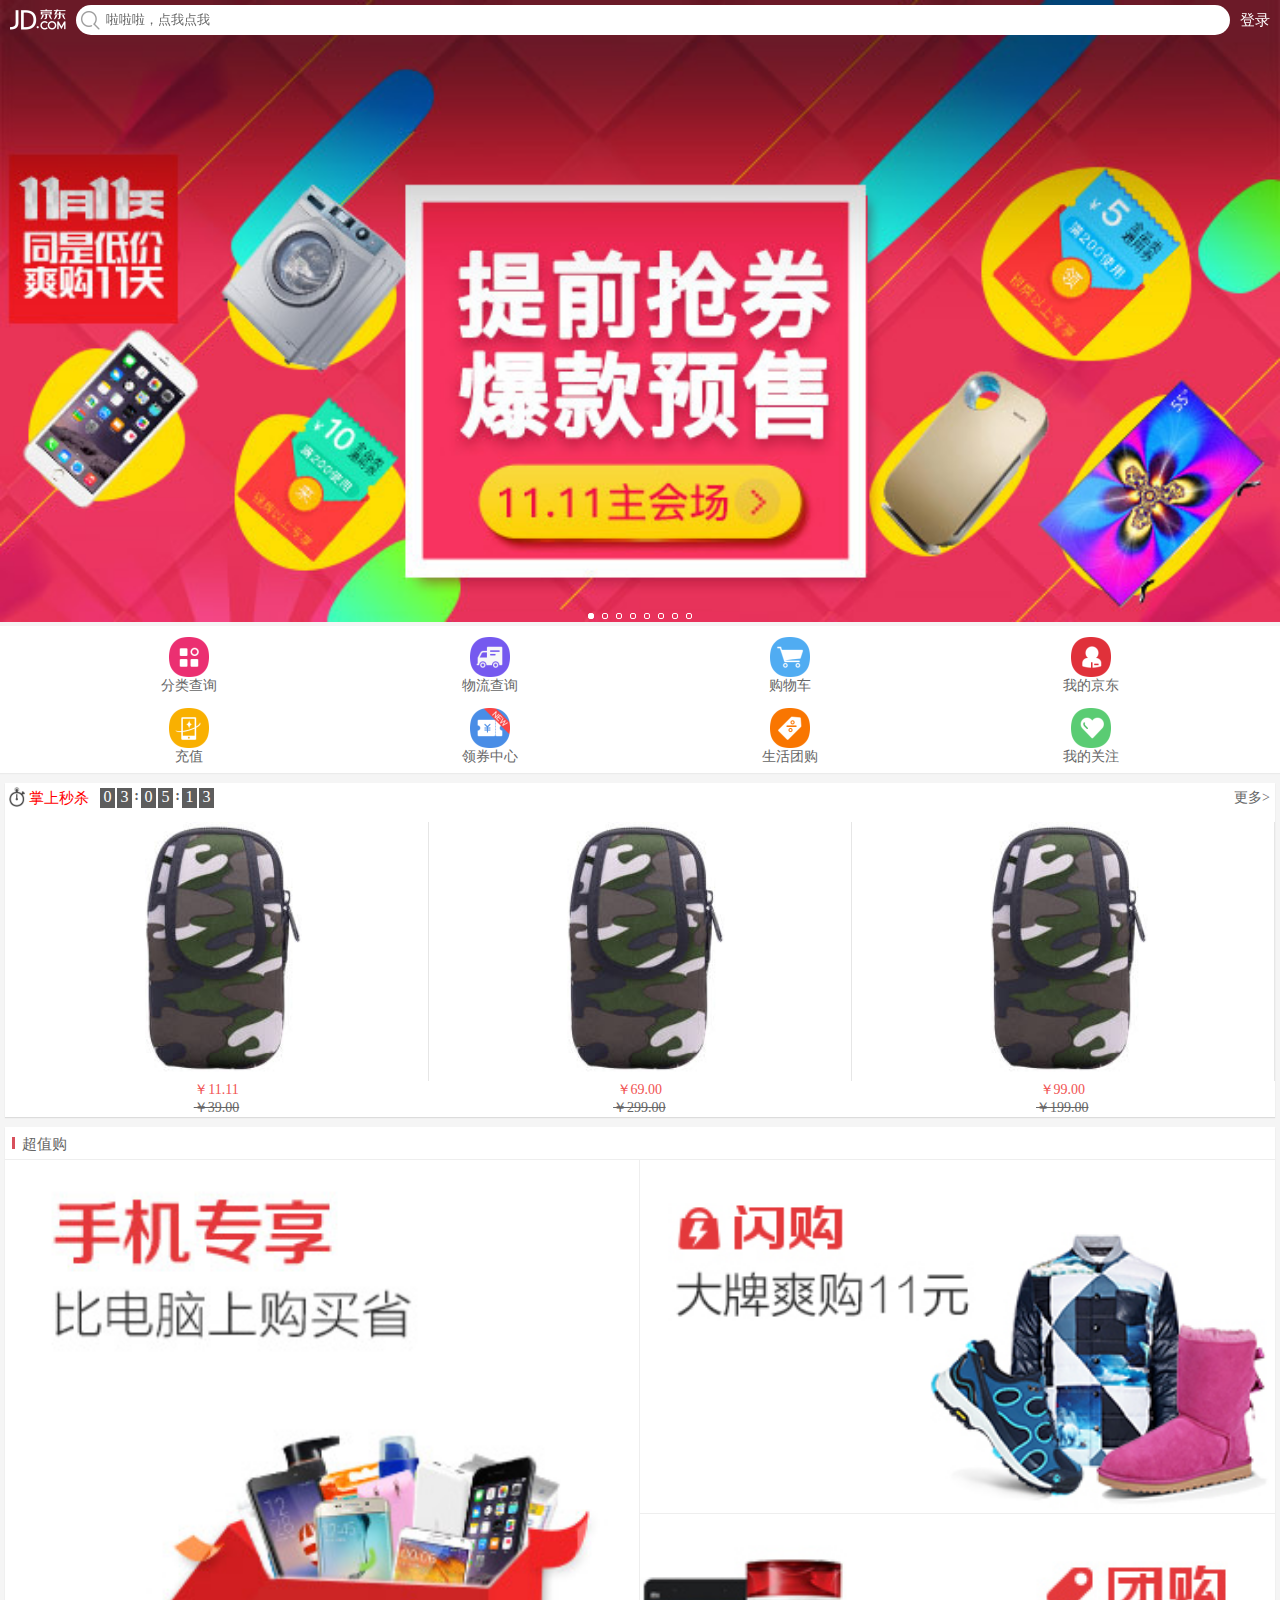
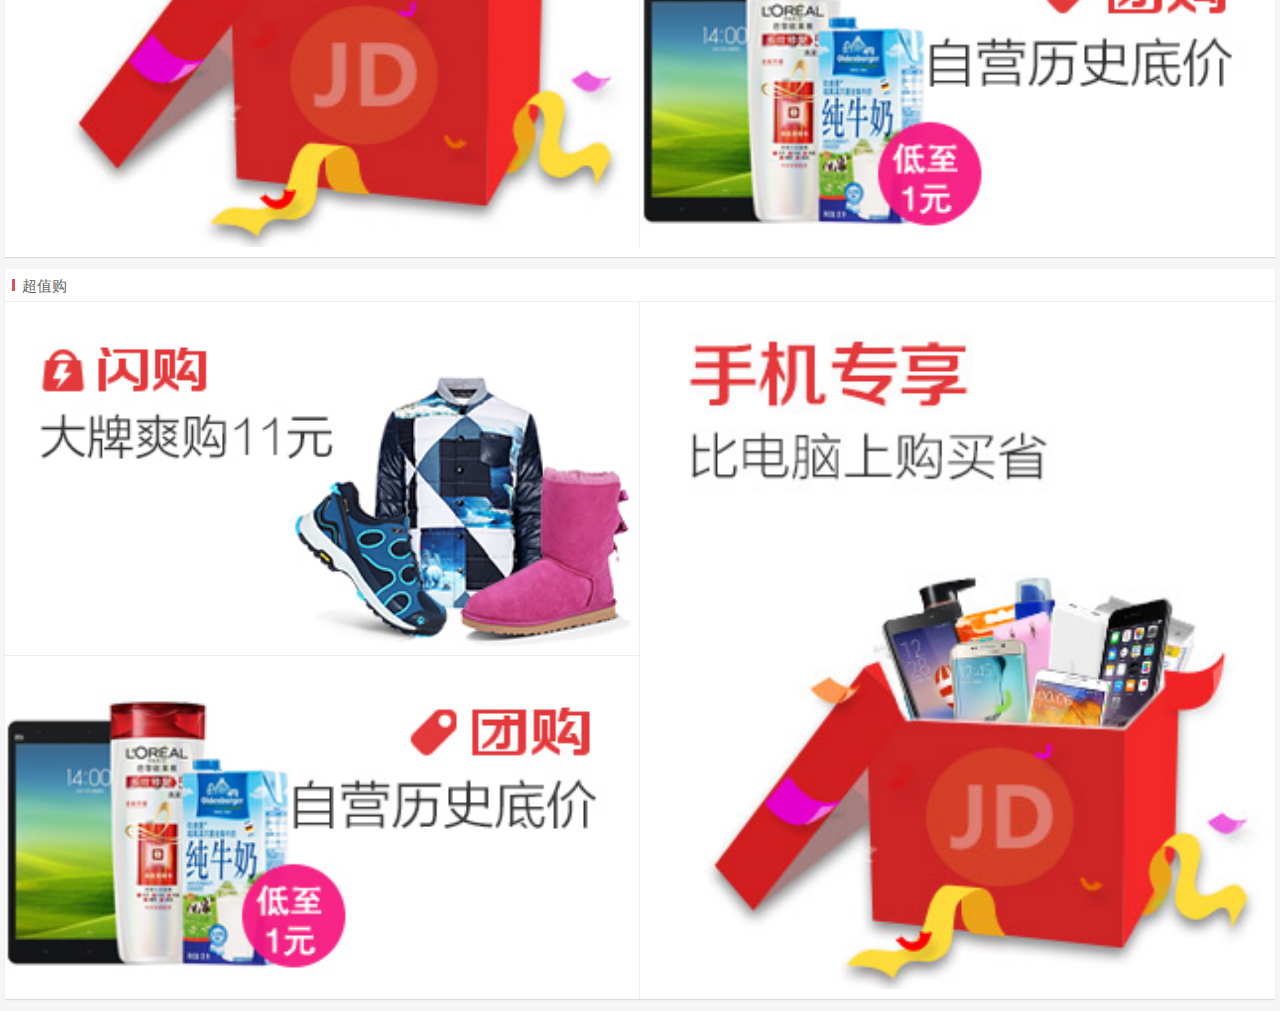
<file: infor/JDmoblie/index.html>
<!DOCTYPE html>
<html lang="en">
<head>
	<meta charset="UTF-8">
	<meta name="viewport" content="width=device-width,initial-scale=1.0,user-scalable=0">
	<title>京东商城</title>
	<link rel="stylesheet" href="./css/index.css">
</head>
<body>
<!-- 页面导航搜索 -->
<div id="search">
	<div id="bg"></div>
	<div class="logo">
		<span></span>
	</div>
	<div class='search'>
		<div class="search-input">
			<div class="search-icon"></div>
			<div class="search-text">啦啦啦，点我点我</div>
		</div>
	</div>
	<div class="login">
		<span>登录</span>
	</div>
</div>
<!-- 轮播图 -->
<div id="view">
	<header class="touchimg">
		<ul id="oUl">
			<li></li>
			<li></li>
			<li></li>
			<li></li>
			<li></li>
			<li></li>
			<li></li>
			<li></li>
			<li></li>
			<li></li>
		</ul>
		<div id="point">
			<span class="current"></span>
			<span></span>
			<span></span>
			<span></span>
			<span></span>
			<span></span>
			<span></span>
			<span></span>
		</div>
	</header>
</div>
<!-- 导航 -->
<nav id="nav">
	<span>
		<a href="list.html">
			<img src="./img/nav0.png" alt="">
			<h2>分类查询</h2>
		</a>
	</span>
	<span>
		<img src="./img/nav1.png" alt="">
		<h2>物流查询</h2>
	</span>
	<span>
		<a href="buy.html">
			<img src="./img/nav2.png" alt="">
			<h2>购物车</h2>
		</a>
	</span>
	<span>
		<img src="./img/nav3.png" alt="">
		<h2>我的京东</h2>
	</span>
	<span>
		<img src="./img/nav4.png" alt="">
		<h2>充值</h2>
	</span>
	<span>
		<img src="./img/nav5.png" alt="">
		<h2>领券中心</h2>
	</span>
	<span>
		<img src="./img/nav6.png" alt="">
		<h2>生活团购</h2>
	</span>
	<span>
		<img src="./img/nav7.png" alt="">
		<h2>我的关注</h2>
	</span>
</nav>
<!-- 秒杀 -->
<div id="centent">
	<div class="centent-top">
		<span></span>
		<h2>掌上秒杀</h2>
		<div class="centent-time">
			<span class="time-text">0</span>
			<span class="time-text">0</span>
			<span>:</span>
			<span class="time-text">0</span>
			<span class="time-text">0</span>
			<span>:</span>
			<span class="time-text">0</span>
			<span class="time-text">0</span>
		</div>
		<div class="centent-more">
			更多>
		</div>
	</div>
	<ul class="centent-bottom">
		<li>
			<a href="select.html">
				<img src="./img/seckill_1.jpg" alt="">
			</a>
			<span class="seckill-now">￥11.11</span>
			<span class="seckill-old">￥39.00</span>
		</li>
		<li>
			<a href="select.html">
				<img src="./img/seckill_1.jpg" alt="">
			</a>
			<span class="seckill-now">￥69.00</span>
			<span class="seckill-old">￥299.00</span>
		</li>
		<li>
			<a href="select.html">
				<img src="./img/seckill_1.jpg" alt="">
			</a>
			<span class="seckill-now">￥99.00</span>
			<span class="seckill-old">￥199.00</span>
		</li>
	</ul>
</div>
<!-- 产品展示 -->
<div id="floor-1" class="floor">
	<div class="floor-title">超值购</div>
	<div class="floor-product">
		<div class="floor-product-list floor-left">
			<a href="select.html">
				<img src="./img/cp1.jpg" alt="">
			</a>
		</div>
		<div class="floor-product-list">
			<a href="select.html">
				<img src="./img/cp2.jpg" alt="">
			</a>
			<a href="select.html">
				<img src="./img/cp3.jpg" alt="">
			</a>
		</div>
	</div>
</div>
<div id="floor-1" class="floor">
	<div class="floor-title">超值购</div>
	<div class="floor-product">
		<div class="floor-product-list floor-left">
			<a href="select.html">
				<img src="./img/cp2.jpg" alt="">
			</a>
			<a href="select.html">
				<img src="./img/cp3.jpg" alt="">
			</a>
		</div>
		<div class="floor-product-list">
			<a href="select.html">
				<img src="./img/cp1.jpg" alt="">
			</a>
		</div>
	</div>
</div>
<script src="./js/index.js"></script>
</body>
</html>
</file>
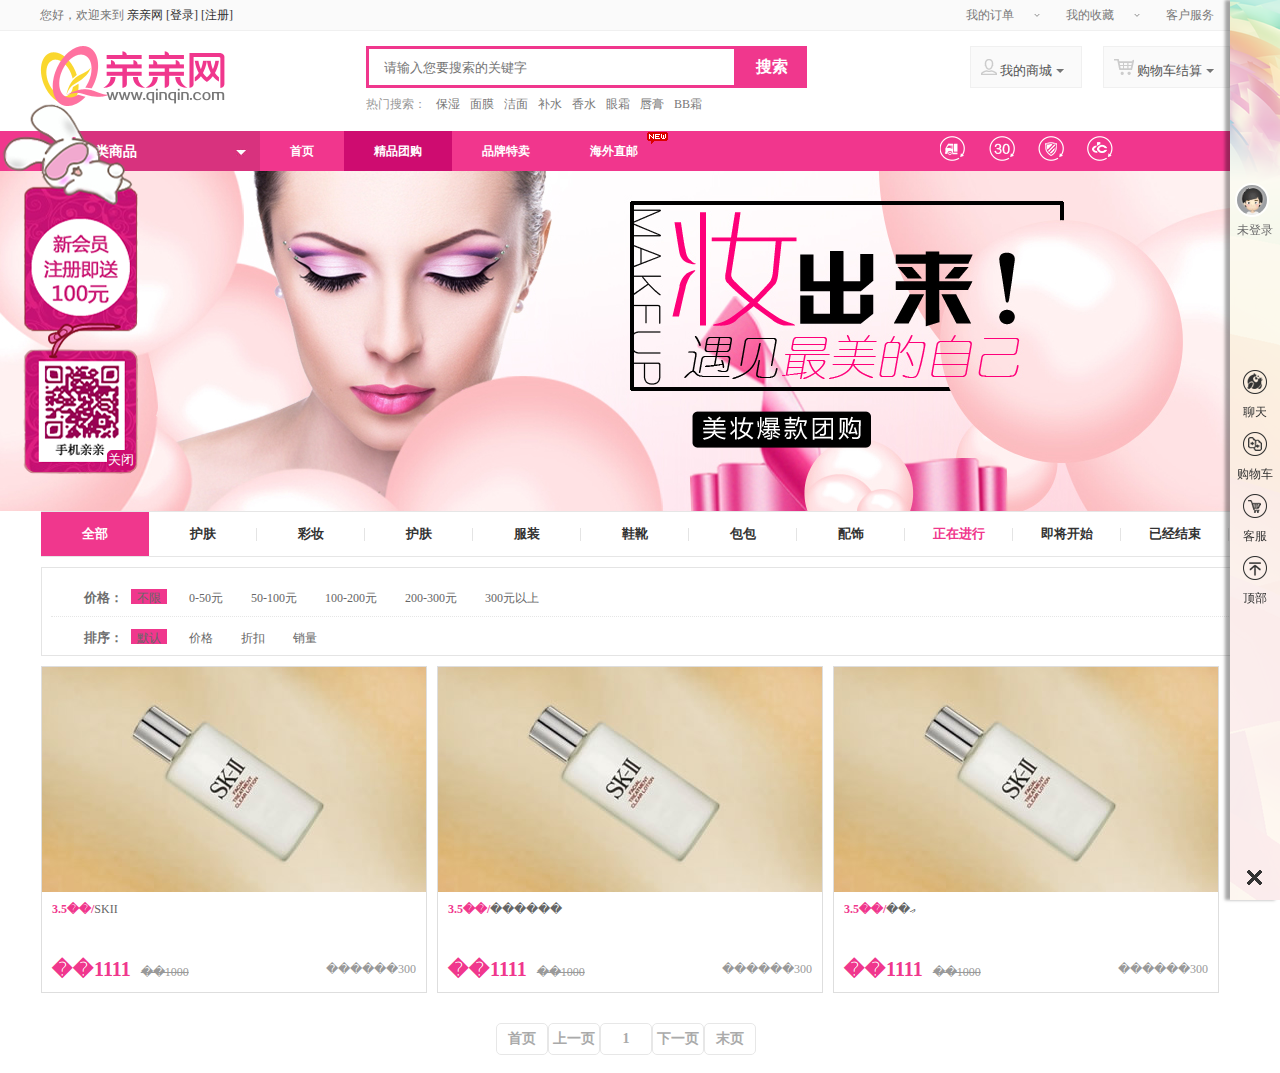
<file: infor/qinqin/index.html>
<!DOCTYPE html PUBLIC "-//W3C//DTD XHTML 1.0 Transitional//EN" "http://www.w3.org/TR/xhtml1/DTD/xhtml1-transitional.dtd">
<html xmlns="http://www.w3.org/1999/xhtml">
<head>
    <meta charset='GB2312'>
<title>������-��Ʒ�Ź�</title>
<link href="css/boutiqueGroup.css" rel="stylesheet" type="text/css" />
<link href="css/common.css" rel="stylesheet" type="text/css" />
<link rel="shortcut icon" href="img/favicon.ico" />
<script type="text/javascript" src="js/jquery-1.7.2.min.js"></script>
<script type="text/javascript" src="js/js.js"></script>
</head>

<body>
<!-- �����ұߵ����� -->
<div class="rightNav">
    	<div class="rightNavIn">
            <div class="rnLoginIcon">
                <div class="userLogin">
                    <img src="img/default_user_portrait.gif" width="30" height="30" />
                    <p>δ��¼</p>
                </div>
                
                <div class="loginWindow">
                    ��¼��<br />
                    <input type="text" /><br /><br />
                    ��¼����&nbsp;&nbsp;&nbsp;&nbsp;&nbsp;&nbsp;&nbsp;&nbsp;&nbsp;&nbsp;&nbsp;&nbsp;&nbsp;&nbsp;&nbsp;&nbsp;&nbsp;&nbsp;&nbsp;&nbsp;&nbsp;&nbsp;&nbsp;&nbsp;&nbsp;&nbsp;&nbsp;&nbsp;&nbsp;<a href="javascript:;">���ǵ�¼���룿</a><br />
                    <input type="text" /><br /><br /><br />
                    <input class="ok" type="submit" value="ȷ��" /><br />
                    <a href="javascript:;" class="register">ע�����û�</a>
                    <a href="javascript:;" class="x">X</a>
                </div>
            </div>
            
            <ul>
            	<li>
                	<a href="javascript:;"></a>
                    <i>����</i>
                </li>
            	<li>
                	<a href="javascript:;"></a>
                    <i>���ﳵ</i>
                </li>
            	<li>
                	<a href="javascript:;"></a>
                    <i>�ͷ�</i>
                </li>
            	<li>
                	<a href="javascript:;"></a>
                    <i>����</i>
                </li>
            </ul>
            <div class="closeX"></div>
        </div> 
</div>

<div class="navImg">
    <img src="img/zcjs.png" width="143" height="378" />
    <button>�ر�</button>
</div>

<!-- ͷ��-->
<div class="header">
    <div class="headerIn">
        <div class="hiLeft">
                <span>���ã���ӭ����</span> <a href="javascript:;">������</a> <a href="javascript:;">[��¼]</a> <a href="javascript:;">[ע��]</a>
            </div>
        <div class="hiRight">
                <ul class="demo">
                    <li id="li01">
                        <a href="#">�ҵĶ���</a>
                        <ul id="ul01">
                            <li><a href="#">�������</a></li>
                            <li><a href="#">��ȷ���ջ�</a></li>
                            <li><a href="#">�����۽���</a></li>
                        </ul>
                    </li>
                    <li id="li02">
                        <a href="#"> �ҵ��ղ�</a>
                        <ul id="ul02">
                            <li><a href="#">Ʒ���ղ�</a></li>
                            <li><a href="#">�����ղ�</a></li>
                        </ul>
        
                    </li>
                    <li id="li03">
                        <a href="#">�ͻ�����</a>
                        <ul id="ul03">
                            <li><a href="#">��������</a></li>
                            <li><a href="#">�ۺ����</a></li>
                            <li><a href="#">�ͷ�����</a></li>
                        </ul>
                    </li>
                </ul>
            </div>
    </div>
</div>

<!-- logo -->
<div class="logo">
    	<div class="logoIn">
            <div class="logoLeft">
            	<h1><a href="index.html" title="������"><img src="img/logo.png" width="186" height="60" />������</a></h1>
            </div>
            <div class="logoCenter">
            	<div class="lcTop">
                	<input type="text" placeholder="��������Ҫ�����Ĺؼ���" />
                    <a href="#">����</a>
                </div>
            	<div class="lcBottom">
                	<p>����������</p>
                    <ul>
                    	<li><a href="javascript:;">��ʪ</a></li>
                    	<li><a href="javascript:;">��Ĥ</a></li>
                    	<li><a href="javascript:;">����</a></li>
                    	<li><a href="javascript:;">��ˮ</a></li>
                    	<li><a href="javascript:;">��ˮ</a></li>
                    	<li><a href="javascript:;">��˪</a></li>
                    	<li><a href="javascript:;">����</a></li>
                    	<li><a href="javascript:;">BB˪</a></li>
                    </ul>
                </div>
            </div>
            <div class="logoRight">
 				<ul>
                	<li>
                        <a href="javasscript:;" class="myShangCheng">
                            <span></span>
                            �ҵ��̳�
                            <i></i>
                        </a>
                        <div class="scIn">
                            <span><a href="javascript:;">�ҵ��û�����></a></span>
                            <div class="ciLi">
                                <ul>
                                    <li><a href="javascript:;">վ����Ϣ(0)</a></li>
                                    <li><a href="javascript:;">��Ѷ�ظ�(0)</a></li>
                                    <li><a href="javascript:;">����ȯ(0)</a></li>
                                </ul>
                                <ul>
                                    <li><a href="javascript:;">�ҵĶ��� >></a></li>
                                    <li><a href="javascript:;">�ҵ��ղ� >></a></li>
                                    <li><a href="javascript:;">�ҵĻ��� >></a></li>
                                </ul>
                            </div>
                        </div>
                    </li>
                    <li>
<!-- ���ﳵ����  -->
                        <a href="javasscript:;" class="myGouWuChe">
                            <span></span>
                            ���ﳵ����
                            <i></i>
                        </a>
                        <div class="gwcIn">
                            <span>���¼������Ʒ</span>
                            <p>���Ĺ��ﳵ��������Ʒ���Ͽ�ѡ���İ�����Ʒ�ɣ�</p>
                            <div class="gwcGray">
                                <div class="ggBtn">
                                    <a href="javascript:;">���㹺�ﳵ�е���Ʒ</a>
                                </div>
                            </div>
                        </div>
                    </li>
                </ul>
            </div>
        </div>
 </div>

<!-- ����-->
<div class="nav">
     <div class="navIn">
         <div class="niLeft">
                  <h3>���з�����Ʒ</h3>
                    <img src="img/arrow_down.png" />
                </div>
         <div class="niCenter">
                	<a href="index.html">��ҳ</a>
                	<a href="list-boutiqueGroup.html" class="current">��Ʒ�Ź�</a>
                	<a href="list-brandSale.html">Ʒ������</a>
                	<a href="list-overseasDirectMail.html" id="ncIcon">����ֱ��
                        <img src="img/ico_hot.gif" width="21" height="13"/>
                    </a>
                </div>
         <div class="niRight">
                    <a href="javascript:;" class="nr_01">
                    	<i></i>
                        <span>��Ӫ��ױ198����</span>
                    </a>
                    <a href="javascript:;" class="nr_02">
                    	<i></i>
                        <span>30���������˻�</span>
                    </a>
                    <a href="javascript:;" class="nr_03">
                    	<i></i>
                        <span>100%��Ʒ��֤</span>
                    </a>
                    <a href="javascript:;" class="nr_04">
                    	<i></i>
                        <span>�л����ճб�</span>
                    </a>
                </div>
     </div>
</div>

<!-- banner -->
<div class="banner">
    <div class="bannerIn">
        <ul>
           <li><div class="img01"></div></li>
           <li><div class="img02"></div></li>
        </ul>
    </div>
</div>

<!-- ��Ʒ�б�-->
<div class="con">
   <div class="conTop">
        	<a href="javascript:;" class="special"><b>ȫ��</b></a>
        	<a href="javascript:;"><b>����</b></a>
        	<a href="javascript:;"><b>��ױ</b></a>
        	<a href="javascript:;"><b>����</b></a>
        	<a href="javascript:;"><b>��װ</b></a>
        	<a href="javascript:;"><b>Ьѥ</b></a>
        	<a href="javascript:;"><b>����</b></a>
        	<a href="javascript:;"><b>����</b></a>
        	<a href="javascript:;" class="a01"><b class="ing">���ڽ���</b></a>
        	<a href="javascript:;" class="a01"><b>������ʼ</b></a>
        	<a href="javascript:;" class="a01"><b>�Ѿ�����</b></a>
   </div>
   <div class="conCenter">
        	<dl>
            	<dt>�۸�</dt>
                <dd class="select"><a href="javascript:;">����</a></dd>
                <dd><a href="javascript:;">0-50Ԫ</a></dd>
                <dd><a href="javascript:;">50-100Ԫ</a></dd>
                <dd><a href="javascript:;">100-200Ԫ</a></dd>
                <dd><a href="javascript:;">200-300Ԫ</a></dd>
                <dd><a href="javascript:;">300Ԫ����</a></dd>
            </dl>
        	<dl class="sort">
            	<dt>����</dt>
                <dd class="select"><a href="javascript:;">Ĭ��</a></dd>
                <dd><a href="javascript:;">�۸�</a></dd>
                <dd><a href="javascript:;">�ۿ�</a></dd>
                <dd><a href="javascript:;">����</a></dd>
            </dl>
   </div>
   <div class="conBottomT" id='container'>
            <dl>
                <dt><a><img src="img/boutque01_r2_c2.jpg" width="384" height="225" /></a></dt>
                <dd>
                    <span><a><em>4.48��/</em>Avon�ŷ�С��ȹ��װ��������150ml+��ԡ¶150ml)</a></span>
                </dd>
                <dd class="price">
                    <em>?43.00</em>
                    <del>?96.00</del>
                    <i>������0��2ʱ19��6��</i>
                </dd>
            </dl>
            <dl>
                <dt><a href="javascript:;"><img src="img/boutque02_r2_c2.jpg" width="384" height="225" /></a></dt>
                <dd>
                    <span>
                        <a href="javascript:;">
                            <em>3.97��/</em>  ����ˮ���Ű�BB˪60g����ˮ���Ű�BB˪60g ��Ȼɫ������ &nbsp;&nbsp;&nbsp;
                        </a>
                    </span>
                </dd>
                <dd class="price">
                    <em>?27.00</em>
                    <del>?68.00</del>
                    <i>������0��2ʱ19��6��</i>
                </dd>
            </dl>
            <dl>
                <dt><a href="javascript:;"><img src="img/boutque03_r2_c2.jpg" width="384" height="225" /></a></dt>
                <dd>
                    <span>
                        <a href="javascript:;">
                            <em>7.04��/</em>?�䶻�������������޸���25g
                        </a>
                    </span>
                </dd>
                <dd class="price">
                    <em>?76.00</em>
                    <del>?108.0</del>
                    <i>������0��2ʱ19��6��</i>
                </dd>
            </dl>
            <dl>
                <dt><a href="javascript:;"><img src="img/boutque04_r2_c2.jpg" width="384" height="225" /></a></dt>
                <dd>
                    <span>
                        <a href="javascript:;">
                            <em>6.76��/</em>?�䶻���������а�
                        </a>
                    </span>
                </dd>
                <dd class="price">
                    <em>?188.00</em>
                    <del>?278.00</del>
                    <i>������0��2ʱ19��6��</i>
                </dd>
            </dl>
            <dl>
                <dt><a href="javascript:;"><img src="img/boutque05_r2_c2.jpg" width="384" height="225" /></a></dt>
                <dd>
                    <span>
                        <a href="javascript:;">
                            <em>8.78��/</em>ŷ�������������Զ����߱�0.1g
                        </a>
                    </span>
                </dd>
                <dd class="price">
                    <em>?79.00</em>
                    <del>?90.0</del>
                    <i>������0��2ʱ19��6��</i>
                </dd>
            </dl>
            <dl>
                <dt><a href="javascript:;"><img src="img/boutque06_r2_c2.jpg" width="384" height="225" /></a></dt>
                <dd>
                    <span>
                        <a href="javascript:;">
                            <em>7.16��/</em>?�䶻����ˮ��25ml
                        </a>
                    </span>
                </dd>
                <dd class="price">
                    <em>?78.00</em>
                    <del>?109.00</del>
                    <i>������0��2ʱ19��6��</i>
                </dd>
            </dl>
            <dl>
                <dt><a href="javascript:;"><img src="img/boutque07_r2_c2.jpg" width="384" height="225" /></a></dt>
                <dd>
                    <span>
                        <a href="javascript:;">
                            <em>3.5��/</em>Aussie���������ӯ���ɻ�����400ml
                        </a>
                    </span>
                </dd>
                <dd class="price">
                    <em>?42.00</em>
                    <del>?120.00</del>
                    <i>������0��2ʱ19��6��</i>
                </dd>
            </dl>
            <dl>
                <dt><a href="javascript:;"><img src="img/boutque08_r2_c2.jpg" width="384" height="225" /></a></dt>
                <dd>
                    <span>
                        <a href="javascript:;">
                            <em>3.2��/</em>����������������ʪ��ʿ˪50g
                        </a>
                    </span>
                </dd>
                <dd class="price">
                    <em>?16.00</em>
                    <del>?50.04</del>
                    <i>������0��2ʱ19��6��</i>
                </dd>
            </dl>
            <dl>
                <dt><a href="javascript:;"><img src="img/boutque09_r2_c2.jpg" width="384" height="225" /></a></dt>
                <dd>
                    <span>
                        <a href="javascript:;">
                            <em>2.93��/</em>emma1997���������鶨�����
                        </a>
                    </span>
                </dd>
                <dd class="price">
                    <em>?146.00</em>
                    <del>?499.00</del>
                    <i>������0��2ʱ19��6��</i>
                </dd>
            </dl>
            <dl>
                <dt><a href="javascript:;"><img src="img/boutque10_r2_c2.jpg" width="384" height="225" /></a></dt>
                <dd>
                    <span>
                        <a href="javascript:;">
                            <em>4.07��/</em>SK-����֮Կ�۷���Ө¶40ml
                        </a>
                    </span>
                </dd>
                <dd class="price">
                    <em>?33.00</em>
                    <del>?81.00</del>
                    <i>������0��2ʱ19��6��</i>
                </dd>
            </dl>
            <dl>
                <dt><a href="javascript:;"><img src="img/boutque11_r2_c2.jpg" width="384" height="225" /></a></dt>
                <dd>
                    <span>
                        <a href="javascript:;">
                            <em>5.76��/</em>lanbeirve���������ٿ׻���͸��Ĥ28mlx5Ƭ
                        </a>
                    </span>
                </dd>
                <dd class="price">
                    <em>?114.00</em>
                    <del>?198.00</del>
                    <i>������0��2ʱ19��6��</i>
                </dd>
            </dl>
            <dl>
                <dt><a href="javascript:;"><img src="img/boutque12_r2_c2.jpg" width="384" height="225" /></a></dt>
                <dd>
                    <span>
                        <a href="javascript:;">
                            <em>3.81��/</em>CHOISKYCN��ʮ�갲���滺�Ƽ���Ĥ��3Ƭ/��
                        </a>
                    </span>
                </dd>
                <dd class="price">
                    <em>?122.00</em>
                    <del>?320.00</del>
                    <i>������0��2ʱ19��6��</i>
                </dd>
            </dl>
            <dl>
                <dt><a href="javascript:;"><img src="img/boutque13_r2_c2.jpg" width="384" height="225" /></a></dt>
                <dd>
                    <span>
                        <a href="javascript:;">
                            <em>4.02��/</em>Coppertoneˮ�����ٸ���ˬ��ɹ������45g SPF50
                        </a>
                    </span>
                </dd>
                <dd class="price">
                    <em>?21.00</em>
                    <del>?52.20</del>
                    <i>������0��2ʱ19��6��</i>
                </dd>
            </dl>
            <dl>
                <dt><a href="javascript:;"><img src="img/boutque14_r2_c2.jpg" width="384" height="225" /></a></dt>
                <dd>
                    <span>
                        <a href="javascript:;">
                            <em>4.02��/</em>Coppertoneˮ�����ٸ���ˬ��ɹ������45g SPF50
                        </a>
                    </span>
                </dd>
                <dd class="price">
                    <em>?21.00</em>
                    <del>?52.20</del>
                    <i>������0��2ʱ19��6��</i>
                </dd>
            </dl>
            <dl>
                <dt><a href="javascript:;"><img src="img/boutque15_r2_c2.jpg" width="384" height="225" /></a></dt>
                <dd>
                    <span>
                        <a href="javascript:;">
                            <em>4.02��/</em>Coppertoneˮ�����ٸ���ˬ��ɹ������45g SPF50
                        </a>
                    </span>
                </dd>
                <dd class="price">
                    <em>?21.00</em>
                    <del>?52.20</del>
                    <i>������0��2ʱ19��6��</i>
                </dd>
            </dl>
            <dl>
                <dt><a href="javascript:;"><img src="img/boutque16_r2_c2.jpg" width="384" height="225" /></a></dt>
                <dd>
                    <span>
                        <a href="javascript:;">
                            <em>4.02��/</em>Coppertoneˮ�����ٸ���ˬ��ɹ������45g SPF50
                        </a>
                    </span>
                </dd>
                <dd class="price">
                    <em>?21.00</em>
                    <del>?52.20</del>
                    <i>������0��2ʱ19��6��</i>
                </dd>
            </dl>
            <dl>
                <dt><a href="javascript:;"><img src="img/boutque17_r2_c2.jpg" width="384" height="225" /></a></dt>
                <dd>
                    <span>
                        <a href="javascript:;">
                            <em>4.02��/</em>Coppertoneˮ�����ٸ���ˬ��ɹ������45g SPF50
                        </a>
                    </span>
                </dd>
                <dd class="price">
                    <em>?21.00</em>
                    <del>?52.20</del>
                    <i>������0��2ʱ19��6��</i>
                </dd>
            </dl>
            <dl>
                <dt><a href="javascript:;"><img src="img/boutque18_r2_c2.jpg" width="384" height="225" /></a></dt>
                <dd>
                    <span>
                        <a href="javascript:;">
                            <em>4.02��/</em>Coppertoneˮ�����ٸ���ˬ��ɹ������45g SPF50
                        </a>
                    </span>
                </dd>
                <dd class="price">
                    <em>?21.00</em>
                    <del>?52.20</del>
                    <i>������0��2ʱ19��6��</i>
                </dd>
            </dl>
            <dl>
                <dt><a href="javascript:;"><img src="img/boutque19_r2_c2.jpg" width="384" height="225" /></a></dt>
                <dd>
                    <span>
                        <a href="javascript:;">
                            <em>4.02��/</em>Coppertoneˮ�����ٸ���ˬ��ɹ������45g SPF50
                        </a>
                    </span>
                </dd>
                <dd class="price">
                    <em>?21.00</em>
                    <del>?52.20</del>
                    <i>������0��2ʱ19��6��</i>
                </dd>
            </dl>
            <dl>
                <dt><a href="javascript:;"><img src="img/boutque20_r2_c2.jpg" width="384" height="225" /></a></dt>
                <dd>
                    <span>
                        <a href="javascript:;">
                            <em>4.02��/</em>Coppertoneˮ�����ٸ���ˬ��ɹ������45g SPF50
                        </a>
                    </span>
                </dd>
                <dd class="price">
                    <em>?21.00</em>
                    <del>?52.20</del>
                    <i>������0��2ʱ19��6��</i>
                </dd>
            </dl>
            <dl>
                <dt><a href="javascript:;"><img src="img/boutque21_r2_c2.jpg" width="384" height="225" /></a></dt>
                <dd>
                    <span>
                        <a href="javascript:;">
                            <em>4.02��/</em>Coppertoneˮ�����ٸ���ˬ��ɹ������45g SPF50
                        </a>
                    </span>
                </dd>
                <dd class="price">
                    <em>?21.00</em>
                    <del>?52.20</del>
                    <i>������0��2ʱ19��6��</i>
                </dd>
            </dl>
    </div>
    <div class="page">
    	<ul>
        	<li>��ҳ</li>
        	<li>��һҳ</li>
        	<li>1</li>
        	<li>��һҳ</li>
        	<li>ĩҳ</li>
        </ul>
    </div>
 </div>

</body>
</html>
<script src='index.js'></script>
</file>
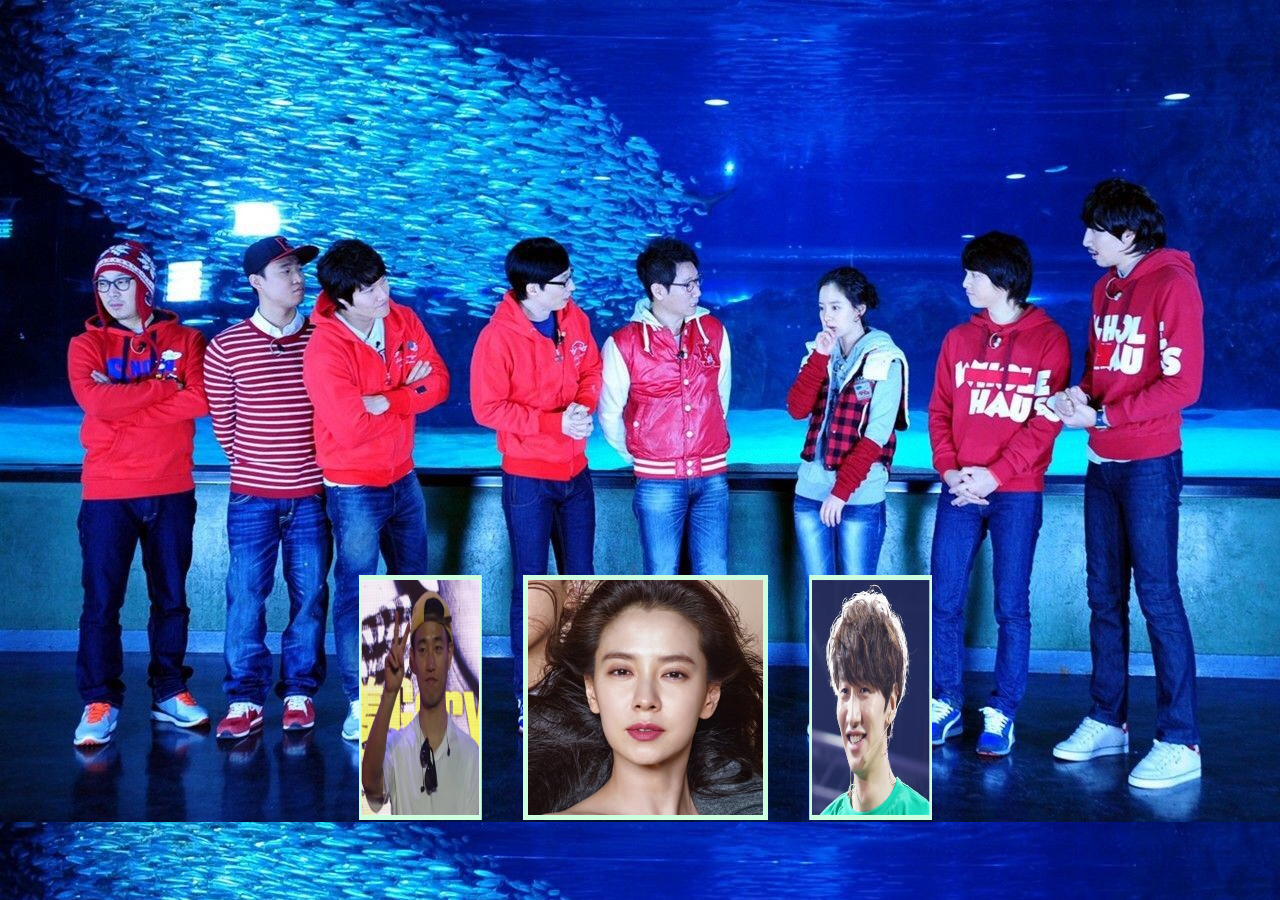
<file: infor/transform/index.html>
<!doctype html>
<html >
  <head>
    <meta charset="utf-8"/>
     <style type="text/css">
     *{margin:0px;padding:0;}
      body{
        background:url("images/bg.jpg");
        -webkit-background-size : cover;
        background-size: cover;;
        overflow: hidden;
      }
      .gary{
        width:235px;
        height:235px;
        position:absolute;
        bottom:90px;
        right:0;
        left:0;
        margin:auto;
        perspective:1000px;/*视距*/
      }
      .gary .scene{
        transform-style:preserve-3D;/*子元素为3d模式*/
        width:240px;
        height:240px;
        transform-origin:50%;/* 设置旋转的中心点*/
        float:left; margin-right:60px;
        -webkit-animation:slide 18s linear infinite;
        animation:slide 18s linear infinite;
      }
      .gary .scene ul li{
        list-style:none;
        width:235px;
        height:235px;
        border:5px solid #cfd;
        position:absolute;
      }
      .gary .scene ul li img{
        width:235px;
        height:235px;
      }
      .gary .scene ul li:nth-child(1){
        transform: rotateY(0deg) translateZ(260px);
      }
      .gary .scene ul li:nth-child(2){
        transform:rotateY(60deg) translateZ(260px);
      }
      .gary .scene ul li:nth-child(3){
        transform:rotateY(120deg) translateZ(260px);
      }
      .gary .scene ul li:nth-child(4){
        transform:rotateY(180deg) translateZ(260px);
      }
        .gary .scene ul li:nth-child(5){
          transform:rotateY(240deg) translateZ(260px);
        }
      .gary .scene ul li:nth-child(6){
        transform:rotateY(300deg) translateZ(260px);
      }
      /*CSS3动画开始*/
      @-webkit-keyframes  slide{
        from{transform:rotateY(0deg);
        }
        to{transform:rotateY(360deg);
        }
      }
        @keyframes  slide{
        from{transform:rotateY(0deg);
        }
        to{transform:rotateY(360deg);
        }
      }
      .gary .scene:hover{
          -webkit-animation-play-state:paused;
              animation-play-state:paused;
            }
             .gary .scene li:hover img{
              transform:scale(1.2);
              border:5px solid rgba(255,255,255,0.5)
            }
             .xin{
              position:fixed;
              bottom:50px;
              left:60px;
              opacity:0;
              -webkit-animation:xin 8s linear infinite;
              animation:xin 8s linear infinite;
            }
             @-webkit-keyframes xin{
        0%{opacity:1;}/*从什么时候开始*/
                20%{bottom:300px; left:300px;opacity:0;}
                40%{bottom:460px; left:680px;opacity:1;}
                60%{bottom:300px; left:900px;opacity:0;}
                80%{bottom:50px; left:1100px;opacity:1;}
        100%{bottom:-150px; left:760px;opacity:0;}
      } @keyframes xin{
        0%{opacity:1;}/*从什么时候开始*/
                20%{bottom:300px; left:300px;opacity:0;}
                40%{bottom:460px; left:680px;opacity:1;}
                60%{bottom:300px; left:900px;opacity:0;}
                80%{bottom:50px; left:1100px;opacity:1;}
        100%{bottom:-150px; left:760px;opacity:0;}
      }
             audio{display:none;}
     </style>
   </head>
 <body>
    <div class="gary">
            <audio src="泰妍 - All With You.mp3" autoplay controls   loop="loop">
            </audio>
      <div class="scene">
        <ul>
          <li><img src="images/2.jpg"/></li>
          <li><img src="images/3.jpg"/></li>
          <li><img src="images/4.jpg"/></li>
          <li><img src="images/5.jpg"/></li>
                    <li><img src="images/6.jpg"/></li>
          <li><img src="images/1.jpg"/></li>
        </ul>
      </div>
    </div>
     <div class="xin">
        <img src="images/xin.png"/>
     </div> <div class="xin">
        <img src="images/xin.png"/>
     </div> <div class="xin">
        <img src="images/xin.png"/>
     </div>
 </body>
</html>
<script src="js/jquery-1.11.1.min.js"></script>
<script src="js/snowfall.jquery.js"></script>
<script>
  $(document).snowfall('clear');
  $(document).snowfall({
    image: "images/huaban.png",
    flakeCount:0,
    minSize: 2,
    maxSize: 15
  });
</script>
</file>
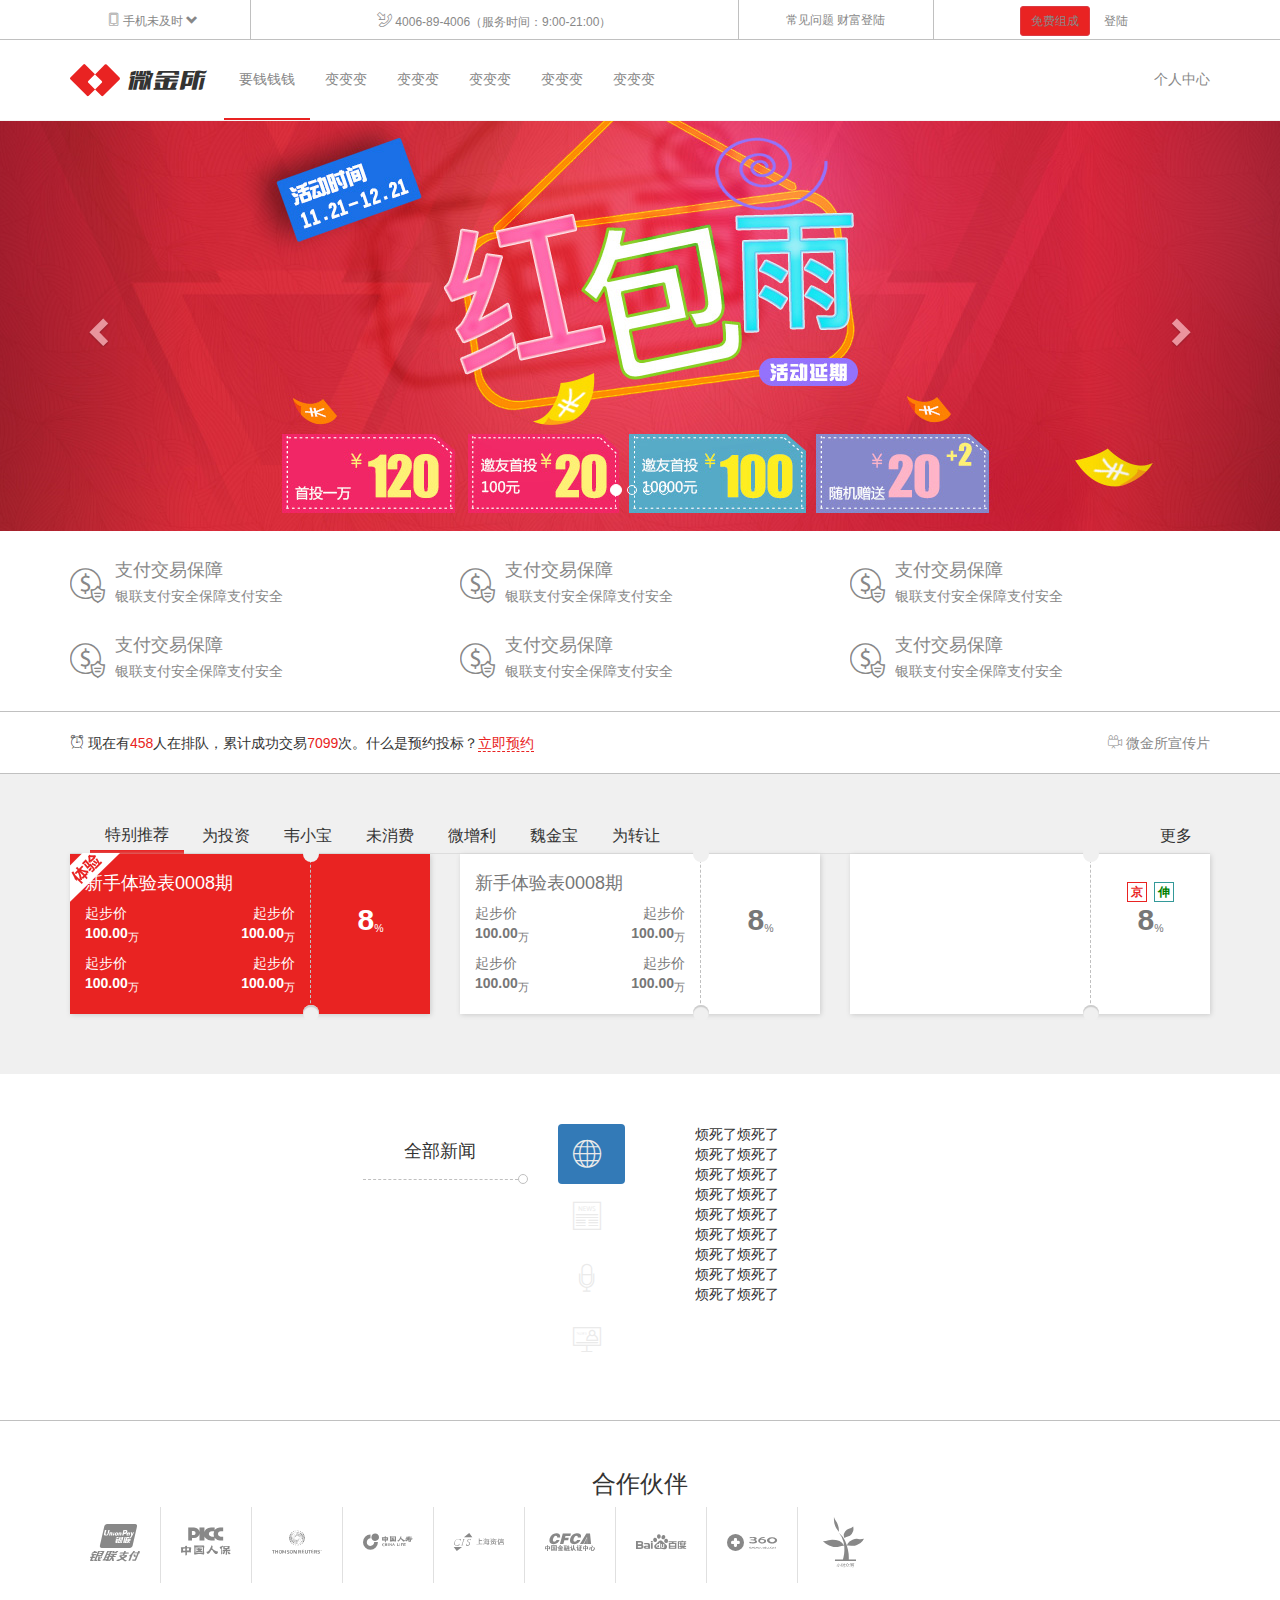
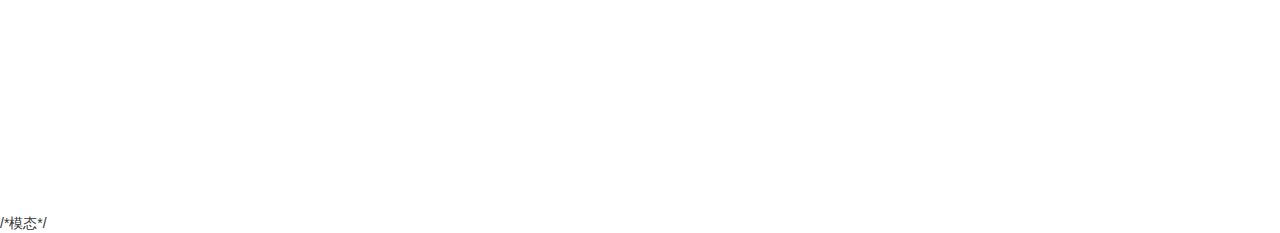
<file: infor/WeiJinsuo/index.html>
<!DOCTYPE html>
<html lang="zn-CN">
<head>
	<meta charset="UTF-8">
	<meta http-equiv="X-UA-Compatible" content="IE=edge">
	<meta name="viewport" content="width=device-width,initial-scale=1,use-scalable=no">
	<title>响应式</title>
	<link rel="stylesheet" href="lib/bootstrap/css/bootstrap.css">
	<link rel="stylesheet" href="css/mian.css">
	<!--[if lt IE 9]>
    <script src="lib/html5shiv/html5shiv.min.js"></script>
    <script src="lib/respond/respond.min.js"></script>
  <![endif]-->
</head>
<body>
<header id='header'>
	<!-- <div class="topbar hidden-sm hidden-xs"> -->
	<div class="topbar visible-md visible-lg">
		<div class="container">
		  <div class="row">
  		    <div class="col-md-2 text-center">
  		     <a href="#" class="mobile-link">
			  <i class="icon-mobilephone"></i>
			  <span>手机未及时</span>
			  <i class="glyphicon glyphicon-chevron-down"></i>
			  <img src="img/c_06.jpg" alt="扫一扫">
  		     </a>
  		     </div>
  		    <div class="col-md-5 text-center">
			  <i class="icon-telephone"></i>
			  <span>4006-89-4006（服务时间：9:00-21:00）</span>
  		    </div>
  		    <div class="col-md-2 text-center">
			  <a href="#">常见问题</a>
			  <a href="#">财富登陆</a>
  		    </div>
  		    <div class="col-md-3 text-center">
			   <a href="#" class="btn btn-gary btn-sm">免费组成</a>
			   <a href="#" class="btn btn-link btn-sm" data-toggle="modal" data-toggle="modal" data-target="#myModal">登陆</a>
  		    </div>
		  </div>
		</div>
	    </div>	
		<nav class="navbar navbar-gary navbar-static-top" data-spy="affix" data-offset-top="60" data-offset-bottom="200">
		  <div class="container">
			<div class="navbar-header">
			  <button type="button" class="navbar-toggle collapsed" data-toggle="collapse" data-target="#gg" aria-expanded="false">
               <span class="sr-only">切换菜单</span>
               <!-- screen read only -->
               <span class="icon-bar"></span>
               <span class="icon-bar"></span>
               <span class="icon-bar"></span>
              </button>

			  <a href="#" class="navbar-brand">
				<i class="icon-icon"></i>
				<i class="icon-logo"></i>
			  </a>
			</div>
			<div class="collapse navbar-collapse" id="gg">
			<ul class="nav navbar-nav">
			  <li class="active"><a href="#">要钱钱钱</a></li>
			  <li><a href="#">变变变</a></li>
			  <li><a href="#">变变变</a></li>
			  <li><a href="#">变变变</a></li>
			  <li><a href="#">变变变</a></li>
			  <li><a href="#">变变变</a></li>
			</ul>
			<ul class="nav navbar-nav navbar-right hidden-sm" >
			  <li><a href="#">个人中心</a></li>
			</ul>
		   </div>	
		  </div>
		</nav>
	
</header>
<!-- /头部区域结束 -->
<!-- 广告轮播 -->

<section id="main_ad" class="carousel slide" data-ride="carousel">

	
  <!-- Indicators 指示器，小点点-->
  <ol class="carousel-indicators">
    <li data-target="#main_ad" data-slide-to="0" class="active"></li>
    <li data-target="#main_ad" data-slide-to="1"></li>
    <li data-target="#main_ad" data-slide-to="2"></li>
    <li data-target="#main_ad" data-slide-to="3"></li>
  </ol>

  <!-- Wrapper for slides 包装容器，图片-->
  <div class="carousel-inner" role="listbox">
    <div class="item active" data-image-lg="img/slide_01_2000x410.jpg" data-image-xs="img/slide_01_640x340.jpg">
      
    </div>
    <div class="item" data-image-lg="img/slide_02_2000x410.jpg" data-image-xs="img/slide_02_640x340.jpg">   
    </div>
    <div class="item" data-image-lg="img/slide_03_2000x410.jpg" data-image-xs="img/slide_03_640x340.jpg">      
    </div>
    <div class="item" data-image-lg="img/slide_04_2000x410.jpg" data-image-xs="img/slide_04_640x340.jpg">
    </div>
  </div>

  <!-- Controls 控制按钮-->
  <a class="left carousel-control" href="#main_ad" role="button" data-slide="prev">
    <span class="glyphicon glyphicon-chevron-left" aria-hidden="true"></span>
    <span class="sr-only">Previous</span>
  </a>
  <a class="right carousel-control" href="#main_ad" role="button" data-slide="next">
    <span class="glyphicon glyphicon-chevron-right" aria-hidden="true"></span>
    <span class="sr-only">Next</span>
  </a>

</section>

<!-- /广告轮播结束 -->
<!-- 特色介绍 -->

<section id='test' class='hidden-xs'>
	<div class="container">
		<div class="row">
		  <div class="col-md-4 col-sm-6">
		    <a href="#">
			  <div class="media">
				<div class="media-left">
				  <i class="icon-uniE907"></i>
				</div>
				<div class="media-body">
				  <h4 class="media-heading">支付交易保障</h4>
				  <p>银联支付安全保障支付安全</p>
				</div>
			  </div>
		    </a>
		  </div>
		  <div class="col-md-4 col-sm-6">
			 <a href="#">
			  <div class="media">
				<div class="media-left">
				  <i class="icon-uniE907"></i>
				</div>
				<div class="media-body">
				  <h4 class="media-heading">支付交易保障</h4>
				  <p>银联支付安全保障支付安全</p>
				</div>
			  </div>
		    </a>
		  </div>
		  <div class="col-md-4 col-sm-6">
			 <a href="#">
			  <div class="media">
				<div class="media-left">
				  <i class="icon-uniE907"></i>
				</div>
				<div class="media-body">
				  <h4 class="media-heading">支付交易保障</h4>
				  <p>银联支付安全保障支付安全</p>
				</div>
			  </div>
		    </a>
		  </div>
		  <div class="col-md-4 col-sm-6">
			 <a href="#">
			  <div class="media">
				<div class="media-left">
				  <i class="icon-uniE907"></i>
				</div>
				<div class="media-body">
				  <h4 class="media-heading">支付交易保障</h4>
				  <p>银联支付安全保障支付安全</p>
				</div>
			  </div>
		    </a>
		  </div>
		  <div class="col-md-4 col-sm-6">
			 <a href="#">
			  <div class="media">
				<div class="media-left">
				  <i class="icon-uniE907"></i>
				</div>
				<div class="media-body">
				  <h4 class="media-heading">支付交易保障</h4>
				  <p>银联支付安全保障支付安全</p>
				</div>
			  </div>
		    </a>
		  </div>
		  <div class="col-md-4 col-sm-6">
			 <a href="#">
			  <div class="media">
				<div class="media-left">
				  <i class="icon-uniE907"></i>
				</div>
				<div class="media-body">
				  <h4 class="media-heading">支付交易保障</h4>
				  <p>银联支付安全保障支付安全</p>
				</div>
			  </div>
		    </a>
		  </div>
		</div>
	</div>
</section>

<!-- /特色介绍 -->
<!-- 宣传语句 -->
<section id="ljyy">
	<div class="container">
		<p class="pull-left">
		  <i class="icon-uniE906"></i>
		  现在有<span>458</span>人在排队，累计成功交易<span>7099</span>次。什么是预约投标？<a href="#">立即预约</a>
		</p>
		<p class="pull-right hidden-sm hidden-xs"><a href="#"><i class="icon-uniE905"></i>
          微金所宣传片</a></p>
	</div>
</section>
<!-- /宣传语句结束 -->
<!-- 产品推荐 -->
<section id="products">
	<div class="container">
	  <div class="ul-wapper">
	  <ul class="nav nav-tabs" role="tablist">
        <li role="presentation" class="active">
          <a href="#content_1" aria-controls="content_1" role="tab" data-toggle="tab">特别推荐</a>
        </li>
        <li role="presentation">
            <a href="#content_2" aria-controls="content_2" role="tab" data-toggle="tab">为投资</a>
        </li>
    <li role="presentation">
        <a href="#content_3" aria-controls="content_3" role="tab" data-toggle="tab">韦小宝</a>
    </li>
    <li role="presentation">
        <a href="#content_4" aria-controls="content_4" role="tab" data-toggle="tab">未消费</a>
    </li>
    <li role="presentation">
        <a href="#content_5" aria-controls="content_5" role="tab" data-toggle="tab">微增利</a>
    </li>
    <li role="presentation">
        <a href="#content_6" aria-controls="content_6" role="tab" data-toggle="tab">魏金宝</a>
    </li>
    <li role="presentation">
        <a href="#content_7" aria-controls="content_7" role="tab" data-toggle="tab">为转让</a>
    </li>
    <li role="presentation" class="pull-right hidden-sm hidden-xs">
        <a href="#content_8" aria-controls="content_8" role="tab" data-toggle="tab">更多</a>
    </li>
  </ul>
 </div>
  <!-- Tab panes 所有选项卡内容 -->
  <div class="tab-content">
    <div role="tabpanel" class="tab-pane fade in active" id="content_1">
    	<div class="row">
    		<div class="col-xs-12 col-sm-6 col-md-6 col-lg-4">
    		  <div class="panel panel-gary actived">
				<div class="panel-heading">
				  <p><strong>8</strong><sub>%</sub></p>
				</div>
				<div class="panel-body">
				  <h4>新手体验表0008期</h4>
					<div class="row">
						<div class="col-xs-6 text-left">
						  <p>起步价</p>
						  <p><strong>100.00</strong><sub>万</sub></p>
						</div>
						<div class="col-xs-6 text-right">
						  <p>起步价</p>
						  <p><strong>100.00</strong><sub>万</sub></p>
						</div>
						<div class="col-xs-6 text-left">
						  <p>起步价</p>
						  <p><strong>100.00</strong><sub>万</sub></p>
						</div>
						<div class="col-xs-6 text-right">
						  <p>起步价</p>
						  <p><strong>100.00</strong><sub>万</sub></p>
						</div>
					</div>
				</div>
    		  </div>
    		</div>
    		<div class="col-xs-12 col-sm-6 col-md-6 col-lg-4">
    			<div class="panel panel-gary">
				<div class="panel-heading">
				  <p><strong>8</strong><sub>%</sub></p>
				</div>
				<div class="panel-body">
					<h4>新手体验表0008期</h4>
					<div class="row">
						<div class="col-xs-6 text-left">
						  <p>起步价</p>
						  <p><strong>100.00</strong><sub>万</sub></p>
						</div>
						<div class="col-xs-6 text-right">
						  <p>起步价</p>
						  <p><strong>100.00</strong><sub>万</sub></p>
						</div>
						<div class="col-xs-6 text-left">
						  <p>起步价</p>
						  <p><strong>100.00</strong><sub>万</sub></p>
						</div>
						<div class="col-xs-6 text-right">
						  <p>起步价</p>
						  <p><strong>100.00</strong><sub>万</sub></p>
						</div>
					</div>
				</div>
    		  </div>
    		</div>
    		<div class="col-xs-12 col-sm-6 col-md-6 col-lg-4">
    			<div class="panel panel-gary">
				<div class="panel-heading">
				  <p class="tooltips">
					<a href="#" class="badge badge-one" data-toggle="tooltip" data-placement="top" title="gary">京</a>
					<a href="#" class="badge badge-two" data-toggle="tooltip" data-placement="top" title="gary">伸</a>
				   </p>
				   <p>	
				  <strong>8</strong><sub>%</sub></p>
				</div>
				<div class="panel-body">
		
				</div>
    		  </div>
    		</div>
    	</div>
    </div>
    <div role="tabpanel" class="tab-pane fade" id="content_2">红红红红
    </div>
    <div role="tabpanel" class="tab-pane fade" id="content_3">...
    </div>
    <div role="tabpanel" class="tab-pane fade" id="content_4">...
    </div>
    <div role="tabpanel" class="tab-pane fade" id="content_5">...
    </div>
    <div role="tabpanel" class="tab-pane fade" id="content_6">...
    </div>
    <div role="tabpanel" class="tab-pane fade" id="content_7">...
    </div>
    <div role="tabpanel" class="tab-pane fade" id="content_8">...
    </div>
  </div>

	</div>
</section>
<!-- /产品推荐 -->
<!-- 新闻列表 -->
<section id="news">
	<div class="container">
	  <div class="row">
		<div class="col-sm-2 col-sm-offset-3">
		  <div class="news-title">
			全部新闻
		  </div>
		</div>
		<div class="col-sm-1">
		  <ul class="nav nav-pills nav-stacked">
			<li role="presentation" class="active"><a data-title="全部新闻" href="#news01" data-toggle="tab" role="tab"><i class="icon-news01"></i></a></li>
            <li role="presentation"><a data-title="媒体新闻" href="#news02" data-toggle="tab" role="tab"><i class="icon-news02"></i></a></li>
            <li role="presentation"><a data-title="行业资讯" href="#news03" data-toggle="tab" role="tab"><i class="icon-news03"></i></a></li>
            <li role="presentation"><a data-title="XXXX" href="#news04" data-toggle="tab" role="tab"><i class="icon-news04"></i></a></li>
          </ul>
		</div>
		<div class="col-sm-6">
		  <div class="tab-content">
		  <div role="tabpanel" class="tab-pane fade in active" id="news01">
		    <ul>
		    	<li>烦死了烦死了</li>
		    	<li>烦死了烦死了</li>
		    	<li>烦死了烦死了</li>
		    	<li>烦死了烦死了</li>
		    	<li>烦死了烦死了</li>
		    	<li>烦死了烦死了</li>
		    	<li>烦死了烦死了</li>
		    	<li>烦死了烦死了</li>
		    	<li>烦死了烦死了</li>
		    </ul>
		  </div>
		  <div role="tabpanel" class="tab-pane fade" id="news02">
		    <ul>
		    	<li>烦死了烦死了</li>
		    	<li>烦死了烦死了</li>
		    	<li>烦死了烦死了</li>
		    	<li>烦死了烦死了</li>
		    	<li>烦死了烦死了</li>
		    	<li>烦死了烦死了</li>
		    	<li>烦死了烦死了</li>
		    	<li>烦死了烦死了</li>
		    	<li>烦死了烦死了</li>
		    </ul>
		  </div>
		  <div role="tabpanel" class="tab-pane fade" id="news03">
		    <ul>
		    	<li>烦死了烦死了</li>
		    	<li>烦死了烦死了</li>
		    	<li>烦死了烦死了</li>
		    	<li>烦死了烦死了</li>
		    	<li>烦死了烦死了</li>
		    	<li>烦死了烦死了</li>
		    	<li>烦死了烦死了</li>
		    	<li>烦死了烦死了</li>
		    	<li>烦死了烦死了</li>
		    </ul>
		  </div>
		  <div role="tabpanel" class="tab-pane fade" id="news04">
		    <ul>
		    	<li>烦死了烦死了</li>
		    	<li>烦死了烦死了</li>
		    	<li>烦死了烦死了</li>
		    	<li>烦死了烦死了</li>
		    	<li>烦死了烦死了</li>
		    	<li>烦死了烦死了</li>
		    	<li>烦死了烦死了</li>
		    	<li>烦死了烦死了</li>
		    	<li>烦死了烦死了</li>
		    </ul>
		    </div>
		  </div>
		  </div>
		</div>
	  </div>
	</div>
</section>
<!-- /新闻列表  -->

<!-- 合作伙伴 -->
<section id="hzhb" class="hidden-xs">
  <div class="container text-center">
	<h3>合作伙伴</h3>
	<ul class="center-block">
		<li><a href="#"><i class="icon-uniE930"></i></a></li>
        <li><a href="#"><i class="icon-uniE92F"></i></a></li>
        <li><a href="#"><i class="icon-uniE92E"></i></a></li>
        <li><a href="#"><i class="icon-uniE92A"></i></a></li>
        <li><a href="#"><i class="icon-uniE929"></i></a></li>
        <li><a href="#"><i class="icon-uniE931"></i></a></li>
        <li><a href="#"><i class="icon-uniE92C"></i></a></li>
        <li><a href="#"><i class="icon-uniE92B"></i></a></li>
        <li><a href="#"><i class="icon-uniE92D"></i></a></li>
	</ul>
  </div>	
</section>
<!-- /合作伙伴 -->

<footer id="footer"></footer>
/*模态*/
 <div class="modal fade" id="myModal" tabindex="-1" role="dialog" aria-labelledby="myModalLabel">
  <div class="modal-dialog" role="document">
    <div class="modal-content">
      <div class="modal-header">
        <button type="button" class="close" data-dismiss="modal" aria-label="Close"><span aria-hidden="true">&times;</span></button>
        <h4 class="modal-title" id="myModalLabel">Modal title</h4>
      </div>
      <div class="modal-body">
        <form class="form-horizontal">
  <div class="form-group">
    <label for="inputEmail3" class="col-sm-2 control-label">Email</label>
    <div class="col-sm-10">
      <input type="email" class="form-control" id="inputEmail3" placeholder="Email">
    </div>
  </div>
  <div class="form-group">
    <label for="inputPassword3" class="col-sm-2 control-label">Password</label>
    <div class="col-sm-10">
      <input type="password" class="form-control" id="inputPassword3" placeholder="Password">
    </div>
  </div>
  <div class="form-group">
    <div class="col-sm-offset-2 col-sm-10">
      <div class="checkbox">
        <label>
          <input type="checkbox"> Remember me
        </label>
      </div>
    </div>
  </div>
  <div class="form-group">
    <div class="col-sm-offset-2 col-sm-10">
      <button type="submit" class="btn btn-default">Sign in</button>
    </div>
  </div>
</form>
      </div>
      <div class="modal-footer">
        <button type="button" class="btn btn-default" data-dismiss="modal">Close</button>
        <button type="button" class="btn btn-primary">Save changes</button>
      </div>
    </div>
  </div>
</div>
<script src='lib/jquery/jquery.js'></script>
<script src='lib/bootstrap/js/bootstrap.js'></script>
<script src='js/main.js'></script>
	
</body>
</html>
</file>
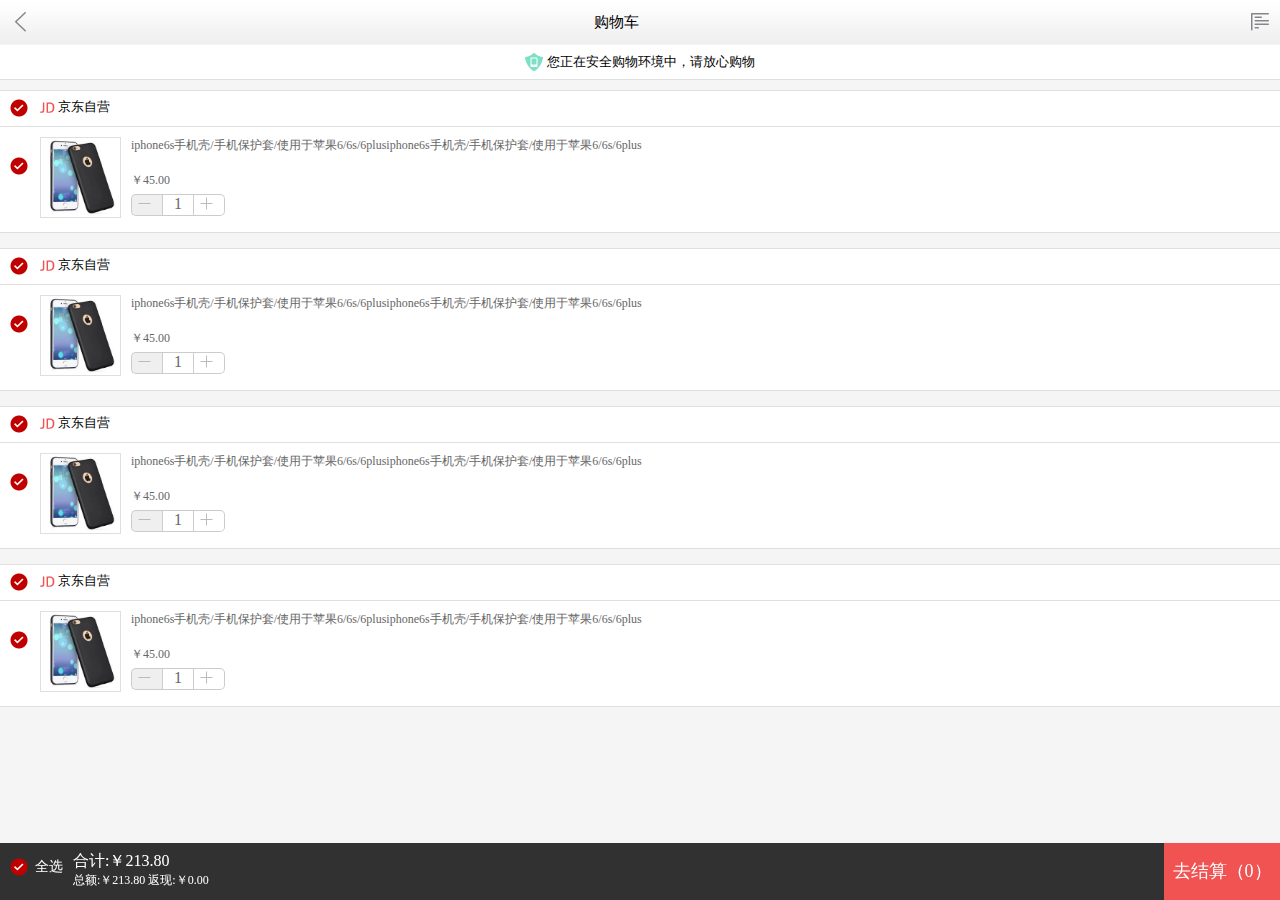
<file: infor/JDmoblie/buy.html>
<!DOCTYPE html>
<html lang="en">
<head>
	<meta charset="UTF-8">
	<meta name="viewport" content="width=device-width,initial-scale=1.0,user-scalable=0">
	<title>专业网上购物平台品质保障-京东商城</title>
	<link rel="stylesheet" href="./css/buy.css">
</head>
<body>
<!-- 头部 -->
<header id="header">
	<div class="header-left">
		<a href="index.html">
			<span></span>
		</a>
	</div>
	<div class="header-center">
		<span>购物车</span>
	</div>
	<div class="header-right">
		<span></span>
	</div>
</header>
<!-- 安全 -->
<div id="anquan">
	<div class="anquan-warp">
		<em></em>
		<span>您正在安全购物环境中，请放心购物</span>
	</div>
</div>
<!-- 产品列表 -->
<div id="pro">
	<div class="pro-warp">
		<!-- 列表容器内部 -->
		<div class="pro-title">
			<div class="pro-title-check"></div>
			<div class="pro-title-name">
				<img src="./img/buy-logo.png" alt="">
				<span>京东自营</span>
			</div>
		</div>
		<div class="pro-body">
			<div class="pro-body-check"></div>
			<div class="pro-body-des">
				<a href="detail.html">
					<img src="./img/buy-pro1.jpg" alt="">
				</a>
				<div class="pro-body-des-text">
					<span>iphone6s手机壳/手机保护套/使用于苹果6/6s/6plusiphone6s手机壳/手机保护套/使用于苹果6/6s/6plus</span>
					<b>￥45.00</b>
					<div class="pro-body-des-con">
						<span id="jian1" class="jian">
							<a></a>
						</span>
						<span id="shu" class="shu">1</span>
						<span id="jia" class="jia">
							<a></a>
						</span>
					</div>
				</div>
			</div>
		</div>
	</div>
	<div class="pro-warp">
		<div class="pro-title">
			<div class="pro-title-check"></div>
			<div class="pro-title-name">
				<img src="./img/buy-logo.png" alt="">
				<span>京东自营</span>
			</div>
		</div>
		<div class="pro-body">
			<div class="pro-body-check"></div>
			<div class="pro-body-des">
				<a href="detail.html">
					<img src="./img/buy-pro1.jpg" alt="">
				</a>
				<div class="pro-body-des-text">
					<span>iphone6s手机壳/手机保护套/使用于苹果6/6s/6plusiphone6s手机壳/手机保护套/使用于苹果6/6s/6plus</span>
					<b>￥45.00</b>
					<div class="pro-body-des-con">
						<span id="jian1" class="jian">
							<a></a>
						</span>
						<span id="shu" class="shu">1</span>
						<span id="jia" class="jia">
							<a></a>
						</span>
					</div>
				</div>
			</div>
		</div>
	</div>
	<div class="pro-warp">
		<div class="pro-title">
			<div class="pro-title-check"></div>
			<div class="pro-title-name">
				<img src="./img/buy-logo.png" alt="">
				<span>京东自营</span>
			</div>
		</div>
		<div class="pro-body">
			<div class="pro-body-check"></div>
			<div class="pro-body-des">
				<a href="detail.html">
					<img src="./img/buy-pro1.jpg" alt="">
				</a>
				<div class="pro-body-des-text">
					<span>iphone6s手机壳/手机保护套/使用于苹果6/6s/6plusiphone6s手机壳/手机保护套/使用于苹果6/6s/6plus</span>
					<b>￥45.00</b>
					<div class="pro-body-des-con">
						<span id="jian1" class="jian">
							<a></a>
						</span>
						<span id="shu" class="shu">1</span>
						<span id="jia" class="jia">
							<a></a>
						</span>
					</div>
				</div>
			</div>
		</div>
	</div>
	<div class="pro-warp">
		<div class="pro-title">
			<div class="pro-title-check"></div>
			<div class="pro-title-name">
				<img src="./img/buy-logo.png" alt="">
				<span>京东自营</span>
			</div>
		</div>
		<div class="pro-body">
			<div class="pro-body-check"></div>
			<div class="pro-body-des">
				<a href="detail.html">
					<img src="./img/buy-pro1.jpg" alt="">
				</a>
				<div class="pro-body-des-text">
					<span>iphone6s手机壳/手机保护套/使用于苹果6/6s/6plusiphone6s手机壳/手机保护套/使用于苹果6/6s/6plus</span>
					<b>￥45.00</b>
					<div class="pro-body-des-con">
						<span id="jian1" class="jian">
							<a></a>
						</span>
						<span id="shu" class="shu">1</span>
						<span id="jia" class="jia">
							<a></a>
						</span>
					</div>
				</div>
			</div>
		</div>
	</div>
</div>
<!-- 固定底边栏 -->
<footer id="foot">
	<div class="footLeft">
		<div class="checkall"></div>
		<div class="checktext">全选</div>
		<div class="foot-info">
			<strong>合计:￥213.80</strong>
			<span>总额:￥213.80 返现:￥0.00</span>
		</div>
	</div>
	<div class="footRight">
		去结算（0）
	</div>
</footer>
<script src="./js/buy.js"></script>
</body>
</html>
</file>
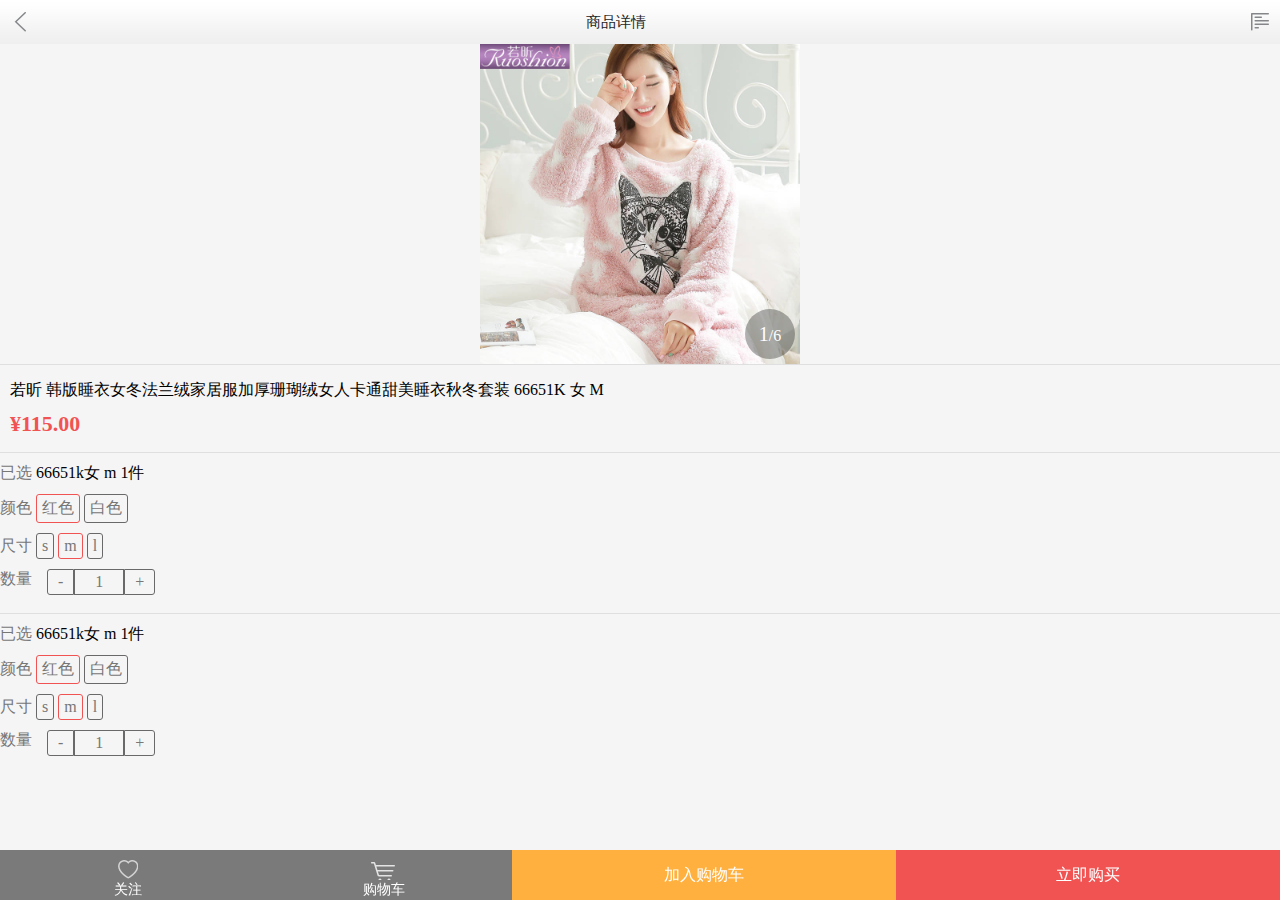
<file: infor/JDmoblie/detail.html>
<!DOCTYPE html>
<html lang="en">
<head>
	<meta charset="UTF-8">
	<meta name="viewport" content="width=device-width,initial-scale=1.0,user-scalable=0">
	<title>专业网上购物平台品质保障-京东商城</title>
	<link rel="stylesheet" href="./css/detail.css">
</head>
<body>
<!-- 头部 -->
<header id="header">
	<div class="header-left">
		<a href="index.html">
			<span></span>
		</a>
	</div>
	<div class="header-center">
		<span>商品详情</span>
	</div>
	<div class="header-right">
		<span></span>
	</div>
</header>
<!-- 产品展示图 -->
<div id="view">
	<div class="viewWarp">
		<ul>
			<li>
				<img src="./img/detail01.jpg" alt="">
			</li>
		</ul>
		<div class="viewText"><span>1</span>/6</div>
	</div>
</div>
<!-- 产品选项 -->
<div id="des">
	<div class="desText">若昕 韩版睡衣女冬法兰绒家居服加厚珊瑚绒女人卡通甜美睡衣秋冬套装 66651K 女 M  </div>
	<div class="desNumber">¥115.00</div>
</div>
<div id="list">
	<div class="yixuan">
		<span>已选</span>
		66651k女 m 1件
	</div>
	<div class="yanse">
		<span>颜色</span>
		<span class="listBox listCurrent">红色</span>
		<span class="listBox">白色</span>
	</div>
	<div class="chicun">
		<span>尺寸</span>
		<span class="listBox">s</span>
		<span class="listBox listCurrent">m</span>
		<span class="listBox">l</span>
	</div>
	<div class="shuliang">
		<span>数量</span>
		<span class="listLeft">-</span>
		<span class="listNum">1</span>
		<span class="listRight">+</span>
	</div>
</div>
<div id="list">
	<div class="yixuan">
		<span>已选</span>
		66651k女 m 1件
	</div>
	<div class="yanse">
		<span>颜色</span>
		<span class="listBox listCurrent">红色</span>
		<span class="listBox">白色</span>
	</div>
	<div class="chicun">
		<span>尺寸</span>
		<span class="listBox">s</span>
		<span class="listBox listCurrent">m</span>
		<span class="listBox">l</span>
	</div>
	<div class="shuliang">
		<span>数量</span>
		<span class="listLeft">-</span>
		<span class="listNum">1</span>
		<span class="listRight">+</span>
	</div>
</div>
<!-- 固定底边栏 -->
<div id="buy">
	<div class="buyLeft">
		<div class="guanzhu">
			<span></span>
			<strong>关注</strong>
		</div>
		<div class="gouwuche">
			<span></span>
			<strong>购物车</strong>
		</div>
	</div>
	<div class="buyCenter">加入购物车</div>
	<div class="buyRight">立即购买</div>
</div>
</body>
</html>
</file>
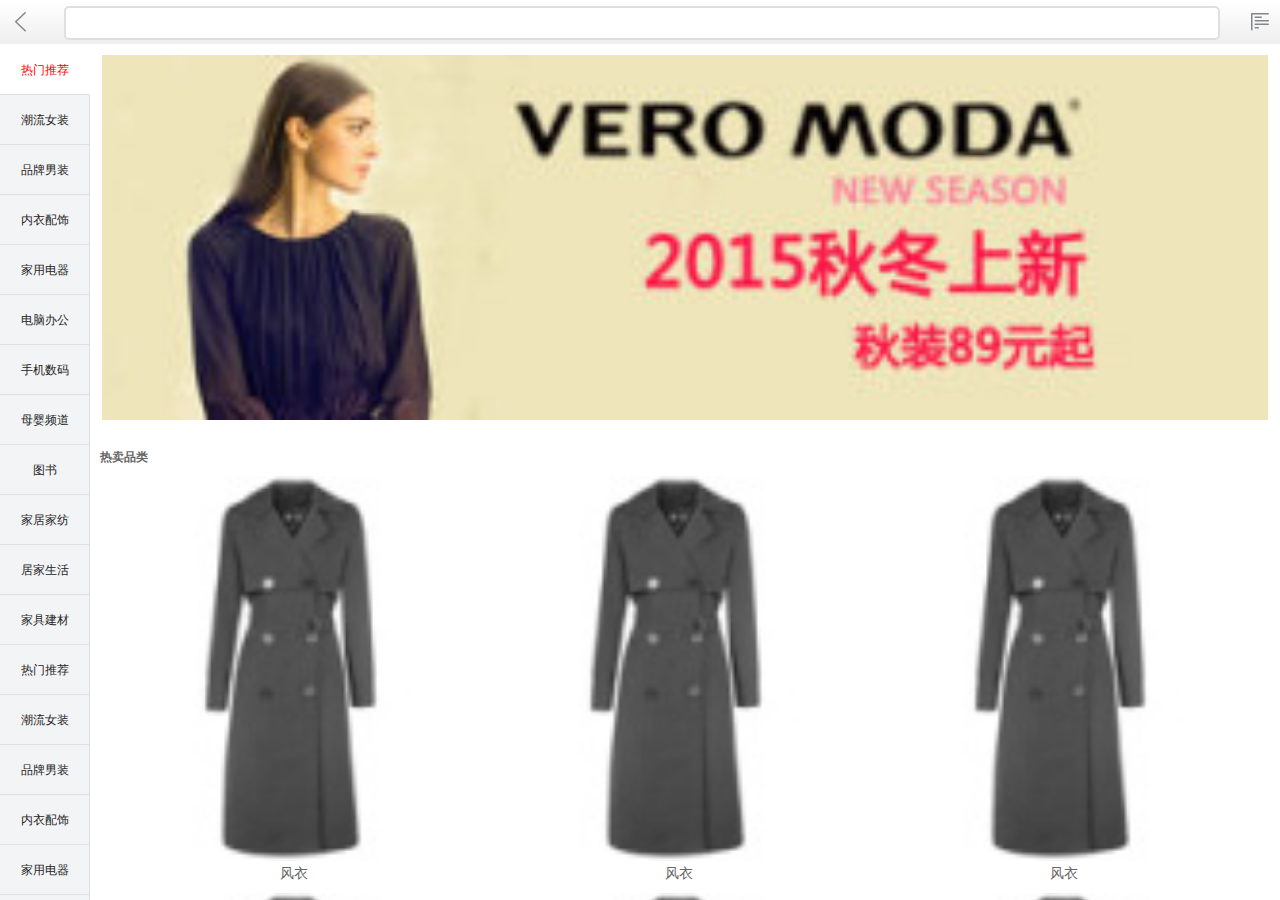
<file: infor/JDmoblie/list.html>
<!DOCTYPE html>
<html lang="en">
<head>
	<meta charset="UTF-8">
	<meta name="viewport" content="width=device-width,initial-scale=1.0,user-scalable=0">
	<title>专业网上购物平台品质保障-京东商城</title>
	<link rel="stylesheet" href="./css/list.css">
</head>
<body>
<!-- 头部搜索部分 -->
<header id="header">
	<div class="header-left">
		<a href="index.html">
			<span></span>
		</a>
	</div>
	<div class="header-center">
		<span></span>
	</div>
	<div class="header-right">
		<span></span>
	</div>
</header>
<!-- 左侧导航部分 -->
<nav id="nav">
	<ul>
		<li class="nav-current">热门推荐</li>
		<li class="nav-blur">潮流女装</li>
		<li class="nav-blur">品牌男装</li>
		<li class="nav-blur">内衣配饰</li>
		<li class="nav-blur">家用电器</li>
		<li class="nav-blur">电脑办公</li>
		<li class="nav-blur">手机数码</li>
		<li class="nav-blur">母婴频道</li>
		<li class="nav-blur">图书</li>
		<li class="nav-blur">家居家纺</li>
		<li class="nav-blur">居家生活</li>
		<li class="nav-blur">家具建材</li>
		<li class="nav-blur">热门推荐</li>
		<li class="nav-blur">潮流女装</li>
		<li class="nav-blur">品牌男装</li>
		<li class="nav-blur">内衣配饰</li>
		<li class="nav-blur">家用电器</li>
		<li class="nav-blur">电脑办公</li>
		<li class="nav-blur">手机数码</li>
		<li class="nav-blur">母婴频道</li>
		<li class="nav-blur">图书</li>
		<li class="nav-blur">家居家纺</li>
		<li class="nav-blur">居家生活</li>
		<li class="nav-blur">家具建材</li>
	</ul>
</nav>
<!-- 产品部分 -->
<div id="pro">
	<div class="pro-scroll">
		<div class="pro-warp">
			<!-- 产品容器内部 -->
			<div class="banner">
				<img src="./img/banner_1.jpg" alt="">
			</div>
			<div class="content">
				<div class="content-title">
					<span>热卖品类</span>
				</div>
				<div class="content-body">
					<li class="content-body-list">
						<a href="detail.html">
							<img src="./img/nv-fy.jpg" alt="">
						</a>
						<span>风衣</span>
					</li>
					<li class="content-body-list">
						<a href="detail.html">
							<img src="./img/nv-fy.jpg" alt="">
						</a>
						<span>风衣</span>
					</li>
					<li class="content-body-list">
						<a href="detail.html">
							<img src="./img/nv-fy.jpg" alt="">
						</a>
						<span>风衣</span>
					</li>
					<li class="content-body-list">
						<a href="detail.html">
							<img src="./img/nv-fy.jpg" alt="">
						</a>
						<span>风衣</span>
					</li>
					<li class="content-body-list">
						<a href="detail.html">
							<img src="./img/nv-fy.jpg" alt="">
						</a>
						<span>风衣</span>
					</li>
					<li class="content-body-list">
						<a href="detail.html">
							<img src="./img/nv-fy.jpg" alt="">
						</a>
						<span>风衣</span>
					</li>
					<li class="content-body-list">
						<a href="detail.html">
							<img src="./img/nv-fy.jpg" alt="">
						</a>
						<span>风衣</span>
					</li>
					<li class="content-body-list">
						<a href="detail.html">
							<img src="./img/nv-fy.jpg" alt="">
						</a>
						<span>风衣</span>
					</li>
					<li class="content-body-list">
						<a href="detail.html">
							<img src="./img/nv-fy.jpg" alt="">
						</a>
						<span>风衣</span>
					</li>
				</div>
				<div class="content-title">
					<span>热卖品类</span>
				</div>
				<div class="content-body">
					<li class="content-body-list">
						<a href="detail.html">
							<img src="./img/nv-fy.jpg" alt="">
						</a>
						<span>风衣</span>
					</li>
					<li class="content-body-list">
						<a href="detail.html">
							<img src="./img/nv-fy.jpg" alt="">
						</a>
						<span>风衣</span>
					</li>
					<li class="content-body-list">
						<a href="detail.html">
							<img src="./img/nv-fy.jpg" alt="">
						</a>
						<span>风衣</span>
					</li>
					<li class="content-body-list">
						<a href="detail.html">
							<img src="./img/nv-fy.jpg" alt="">
						</a>
						<span>风衣</span>
					</li>
					<li class="content-body-list">
						<a href="detail.html">
							<img src="./img/nv-fy.jpg" alt="">
						</a>
						<span>风衣</span>
					</li>
					<li class="content-body-list">
						<a href="detail.html">
							<img src="./img/nv-fy.jpg" alt="">
						</a>
						<span>风衣</span>
					</li>
					<li class="content-body-list">
						<a href="detail.html">
							<img src="./img/nv-fy.jpg" alt="">
						</a>
						<span>风衣</span>
					</li>
					<li class="content-body-list">
						<a href="detail.html">
							<img src="./img/nv-fy.jpg" alt="">
						</a>
						<span>风衣</span>
					</li>
					<li class="content-body-list">
						<a href="detail.html">
							<img src="./img/nv-fy.jpg" alt="">
						</a>
						<span>风衣</span>
					</li>
				</div>
			</div>
		</div>
	</div>
</div>
<script src="./js/list.js"></script>
</body>
</html>
</file>
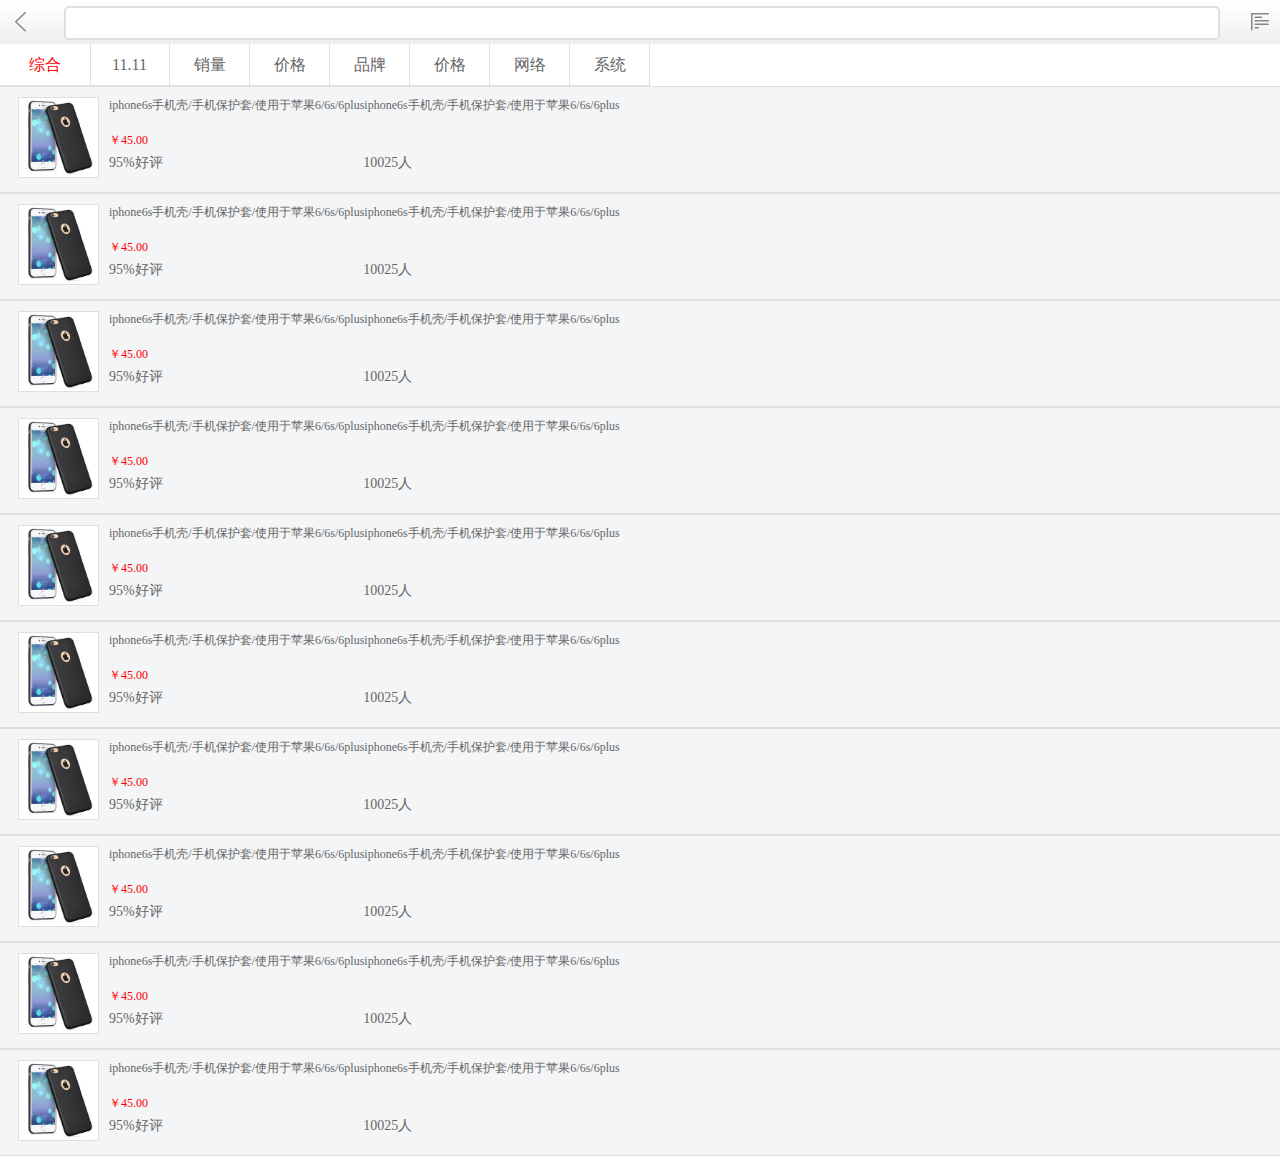
<file: infor/JDmoblie/select.html>
<!DOCTYPE html>
<html lang="en">
<head>
	<meta charset="UTF-8">
	<meta name="viewport" content="width=device-width,initial-scale=1.0,user-scalable=0">
	<title>专业网上购物平台品质保障-京东商城</title>
	<link rel="stylesheet" href="./css/select.css">
</head>
<body>
<!-- 头部搜索部分 -->
<header id="header">
	<div class="header-left">
		<span></span>
	</div>
	<div class="header-center">
		<span></span>
	</div>
	<div class="header-right">
		<span></span>
	</div>
</header>
<!-- 筛选导航部分 -->
<nav id="nav">
	<div class="nav-all">综合</div>
	<div class="nav-warp">
		<ul>
			<li>11.11</li>
			<li>销量</li>
			<li>价格</li>
			<li>品牌</li>
			<li>价格</li>
			<li>网络</li>
			<li>系统</li>
		</ul>
	</div>
</nav>
<!-- 产品部分 -->
<div class="pro">
	<div class="pro-warp">
		<div class="pro-body">
			<div class="pro-body-des">
				<a href="detail.html">
					<img src="./img/buy-pro1.jpg" alt="">
				</a>
				<div class="pro-body-des-text">
					<span>iphone6s手机壳/手机保护套/使用于苹果6/6s/6plusiphone6s手机壳/手机保护套/使用于苹果6/6s/6plus</span>
					<b>￥45.00</b>
					<div class="pro-body-des-con">
						<span>95%好评</span>
						<span>10025人</span>
					</div>
				</div>
			</div>
		</div>
	</div>
</div>
<div class="pro">
	<div class="pro-warp">
		<div class="pro-body">
			<div class="pro-body-des">
				<a href="detail.html">
					<img src="./img/buy-pro1.jpg" alt="">
				</a>
				<div class="pro-body-des-text">
					<span>iphone6s手机壳/手机保护套/使用于苹果6/6s/6plusiphone6s手机壳/手机保护套/使用于苹果6/6s/6plus</span>
					<b>￥45.00</b>
					<div class="pro-body-des-con">
						<span>95%好评</span>
						<span>10025人</span>
					</div>
				</div>
			</div>
		</div>
	</div>
</div>
<div class="pro">
	<div class="pro-warp">
		<div class="pro-body">
			<div class="pro-body-des">
				<a href="detail.html">
					<img src="./img/buy-pro1.jpg" alt="">
				</a>
				<div class="pro-body-des-text">
					<span>iphone6s手机壳/手机保护套/使用于苹果6/6s/6plusiphone6s手机壳/手机保护套/使用于苹果6/6s/6plus</span>
					<b>￥45.00</b>
					<div class="pro-body-des-con">
						<span>95%好评</span>
						<span>10025人</span>
					</div>
				</div>
			</div>
		</div>
	</div>
</div>
<div class="pro">
	<div class="pro-warp">
		<div class="pro-body">
			<div class="pro-body-des">
				<a href="detail.html">
					<img src="./img/buy-pro1.jpg" alt="">
				</a>
				<div class="pro-body-des-text">
					<span>iphone6s手机壳/手机保护套/使用于苹果6/6s/6plusiphone6s手机壳/手机保护套/使用于苹果6/6s/6plus</span>
					<b>￥45.00</b>
					<div class="pro-body-des-con">
						<span>95%好评</span>
						<span>10025人</span>
					</div>
				</div>
			</div>
		</div>
	</div>
</div>
<div class="pro">
	<div class="pro-warp">
		<div class="pro-body">
			<div class="pro-body-des">
				<a href="detail.html">
					<img src="./img/buy-pro1.jpg" alt="">
				</a>
				<div class="pro-body-des-text">
					<span>iphone6s手机壳/手机保护套/使用于苹果6/6s/6plusiphone6s手机壳/手机保护套/使用于苹果6/6s/6plus</span>
					<b>￥45.00</b>
					<div class="pro-body-des-con">
						<span>95%好评</span>
						<span>10025人</span>
					</div>
				</div>
			</div>
		</div>
	</div>
</div>
<div class="pro">
	<div class="pro-warp">
		<div class="pro-body">
			<div class="pro-body-des">
				<a href="detail.html">
					<img src="./img/buy-pro1.jpg" alt="">
				</a>
				<div class="pro-body-des-text">
					<span>iphone6s手机壳/手机保护套/使用于苹果6/6s/6plusiphone6s手机壳/手机保护套/使用于苹果6/6s/6plus</span>
					<b>￥45.00</b>
					<div class="pro-body-des-con">
						<span>95%好评</span>
						<span>10025人</span>
					</div>
				</div>
			</div>
		</div>
	</div>
</div>
<div class="pro">
	<div class="pro-warp">
		<div class="pro-body">
			<div class="pro-body-des">
				<a href="detail.html">
					<img src="./img/buy-pro1.jpg" alt="">
				</a>
				<div class="pro-body-des-text">
					<span>iphone6s手机壳/手机保护套/使用于苹果6/6s/6plusiphone6s手机壳/手机保护套/使用于苹果6/6s/6plus</span>
					<b>￥45.00</b>
					<div class="pro-body-des-con">
						<span>95%好评</span>
						<span>10025人</span>
					</div>
				</div>
			</div>
		</div>
	</div>
</div>
<div class="pro">
	<div class="pro-warp">
		<div class="pro-body">
			<div class="pro-body-des">
				<a href="detail.html">
					<img src="./img/buy-pro1.jpg" alt="">
				</a>
				<div class="pro-body-des-text">
					<span>iphone6s手机壳/手机保护套/使用于苹果6/6s/6plusiphone6s手机壳/手机保护套/使用于苹果6/6s/6plus</span>
					<b>￥45.00</b>
					<div class="pro-body-des-con">
						<span>95%好评</span>
						<span>10025人</span>
					</div>
				</div>
			</div>
		</div>
	</div>
</div>
<div class="pro">
	<div class="pro-warp">
		<div class="pro-body">
			<div class="pro-body-des">
				<a href="detail.html">
					<img src="./img/buy-pro1.jpg" alt="">
				</a>
				<div class="pro-body-des-text">
					<span>iphone6s手机壳/手机保护套/使用于苹果6/6s/6plusiphone6s手机壳/手机保护套/使用于苹果6/6s/6plus</span>
					<b>￥45.00</b>
					<div class="pro-body-des-con">
						<span>95%好评</span>
						<span>10025人</span>
					</div>
				</div>
			</div>
		</div>
	</div>
</div>
<div class="pro">
	<div class="pro-warp">
		<div class="pro-body">
			<div class="pro-body-des">
				<a href="detail.html">
					<img src="./img/buy-pro1.jpg" alt="">
				</a>
				<div class="pro-body-des-text">
					<span>iphone6s手机壳/手机保护套/使用于苹果6/6s/6plusiphone6s手机壳/手机保护套/使用于苹果6/6s/6plus</span>
					<b>￥45.00</b>
					<div class="pro-body-des-con">
						<span>95%好评</span>
						<span>10025人</span>
					</div>
				</div>
			</div>
		</div>
	</div>
</div>
</body>
</html>
</file>
<file: infor/JDmoblie/css/index.css>
body,div,ul,li,h1,h2,h3,img,a{
	font-family:'微软雅黑';
	font-size:16px;
	padding:0;
	margin:0;
	border:0;
	list-style:none;
	color:#666;
	font-weight:300;
}
a{
	display:block;
	text-decoration:none;
}
body{
	background-color:#f5f5f5;
}
#search{
	width:100%;
	height:40px;
	position:fixed;
	z-index:30;
}
#bg{
	width:100%;
	height:40px;
	background-color:#c91523;
	opacity:0;
	position:absolute;
}
.logo{
	position:absolute;
	width:56px;
	height:40px;
	left:10px;
}
.logo span{
	display:block;
	width:56px;
	height:32px;
	margin-top:8px;
	background-image:url(../img/sprites.png);
	background-size:200px 200px;
	background-position:0 -108px;
}
.search{
	position:absolute;
	left:76px;
	right:50px;
	height:40px;
}
.search-input{
	width:auto;
	height:30px;
	margin-top:5px;
	background-color:#fff;
	border-radius:15px;
	overflow:hidden;
}
.search-icon{
	width:20px;
	height:20px;
	background-image:url(../img/sprites.png);
	background-size:200px 200px;
	background-position:-60px -109px;
	margin:5px 0 0 5px;
	float:left;
}
.search-text{
	width:auto;
	height:30px;
	line-height:30px;
	color:#666;
	float:left;
	font-size:13px;
	margin-left:5px;
}
.login{
	position:absolute;
	width:30px;
	height:40px;
	right:10px;
	font-size:15px;
	line-height:40px;
	color:#fff;
}

#view{
	width:100%;
}
.touchimg{
	width:100%;
	overflow:hidden;
	position:relative;
}
.touchimg ul{
	width:1000%;
	transform:translate(-10%,0);
}
.touchimg ul li{
	width:10%;
	float:left;
}
#point{
	width:112px;
	height:8px;
	position:absolute;
	left:50%;
	bottom:5px;
	margin-left:-56px;
}
#point span{
	display:block;
	float:left;
	width:4px;
	height:4px;
	border:1px solid #fff;
	margin:0 4px;
	border-radius:2px;
}
.current{
	background-color:#fff;
}
#nav{
	height:147px;
	width:94%;
	padding:0 3%;
	background-color:#fff;
	overflow:hidden;
	box-shadow:0 1px 1px #ebebeb;
}
#nav span{
	display:block;
	float:left;
	width:25%;
	height:60px;
	margin-top:11px;
}
#nav span img{
	display:block;
	width:40px;
	height:40px;
	margin:0px auto;
}
#nav span h2{
	font-size:14px;
	font-weight:300;
	text-align:center;
}
#centent{
	margin:10px 5px;
	background-color:#fff;
	box-shadow:0 1px 1px #dcdcdc;
}
.centent-top{
	height:32px;
	overflow:hidden;
}
.centent-top span{
	display:block;
	width:16px;
	height:20px;
	margin:4px 4px 0 4px;
	background-image:url(../img/seckill-icon.png);
	background-size:16px 20px;
	float:left;
}
.centent-top h2{
	float:left;
	font-size:15px;
	color:#f00;
	line-height:30px;
	margin-right:10px;
}
.centent-time span{
	background-image:none;
	margin:5px 1px;
	width:5px;
	color:#5d5d5d;
	font-size:14px;
	font-weight:700;
	text-align:center;
}
.centent-top .time-text{
	color:#fff;
	font-size:16px;
	width:15px;
	font-weight:300;
	background-color:#5d5d5d;
}
.centent-more{
	float:right;
	line-height:30px;
	margin-right:5px;
	font-size:14px;
}
.centent-bottom{
	padding-top:7px;
	overflow:hidden;
}
.centent-bottom li{
	width:33.3%;
	float:left;
}

.centent-bottom li img{
	display:block;
	border-right:1px solid #e6e6e6;
	width:60%;
	padding:0 20% 5px;
}
.centent-bottom li span{
	display:block;
	text-align:center;
	font-size:14px;
}
.seckill-now{
	color:#f15353;
}
.seckill-old{
	text-decoration:line-through;
}
.floor{
	margin:0 5px 12px;
	background-color:#fff;
	box-shadow:0 1px 1px #dcdcdc;
	overflow:hidden;
}
.floor-title{
	font-size:15px;
	padding-top:8px;
	padding-left:7px;
	padding-bottom:5px;
}
.floor-title:before{
	display:inline-block;
	content:'';
	width:3px;
	height:12px;
	background-color:#d8505c;
	margin:1px 7px 0 0;
}
.floor-product{
	width:100%;
}
.floor-product-list{
	width:50%;
	overflow:hidden;
	float:left;
}
.floor-product-list img{
	width:100%;
	display:block;
	border-top:1px solid #eee;
}
.floor-left{
	border-right:1px solid #eee;
	margin-left:-1px;
}
</file>
<file: infor/qinqin/css/boutiqueGroup.css>
@charset "utf-8";
/* CSS Document */

/* 窗口右边导航栏 */
	.rightNav{ position:fixed;right:0px; top:0px; z-index:999; }
	.rightNavIn{ width:50px; height:100%; background:url(../img/app_bar_bg.png); position:absolute; right:0px; top:0px;box-shadow: -5px 0 3px rgba(0,0,0,0.35);}
/*box-shadow: h-shadow v-shadow blur spread color inset;  给盒子添加投影*/
	.rnLoginIcon{ width:50px; height:53px; position:absolute; right:0px; top:183px; cursor:pointer;}
	.userLogin{ width:30px; height:30px; border-radius:50%; position:absolute; right:11px; top:0px; border:2px solid #FFFFFD;}
	.userLogin img{ border-radius:50%;}
	.userLogin p{ font-size:12px; width:50px; margin:7px 0 0 0;}
	.loginWindow{ width:240px; height:180px;  background:#fff; position:absolute; right:50px; top:0px;box-shadow: -4px 0 4px rgba(0,0,0,0.25); padding: 30px 40px 30px 40px;border: solid 1px #CCC; font-size:12px; font-family:'微软雅黑'; font-weight:bold; color:#666666;  display:none;}
	.loginWindow input{ width:236px; height:26px; border:1px solid #ccc;}
	.loginWindow .ok{ background:#D93600; border:none; cursor:pointer;}
	.loginWindow .register{ display:block; text-align:right;}
	.loginWindow a{ color:#005EA6; font-weight:normal;}
	.loginWindow .x { display:block; width:20px; height:20px; position:absolute; top:10px; right:10px; text-decoration:none; text-align:center; font-weight:bold; color:#666;}
	.rightNavIn ul{ position:absolute; top:40%;}
	.rightNavIn ul li{width:50px; height:52px; text-align:center; margin:10px 0 0 0; cursor:pointer;}
	.rightNavIn ul li a{ margin:10px auto; width:24px; height:24px; display:block; background:url(../img/toolbar.png) -13px -4px;}
	.rightNavIn ul li i{ font-style:normal; font-size:12px; color:#333;}
	.rightNavIn .closeX{ width:20px; height:20px; background:url(../img/appbar-hide.png) no-repeat; position:absolute; right:13px; bottom:10px;  cursor:pointer; margin:20px 0 0 0;}
	.rightNav .hideBar{ position:fixed;right:-79px; bottom:0px; }
	.rightNav .hideBar .hbBg{width:79px; height:36px; background:url(../img/toolbar.png) -100px -1px;  bottom:10px; right:0px; padding:0 0 20px 0; position:absolute;}
	.rightNav .hideBar .plus{  background:url(../img/smallTou.jpg);height:40px; width:40px;position:absolute; bottom:20px; right:30px; display:block;}
	.rightNav .hideBar .plus:hover{height:36px; width:36px; background:url(../img/toolbar.png) -140px -70px; position:absolute; bottom:20px; right:30px; display:block;}


/*导航开始*/
.navImg{ position:absolute; left:0px; top:100px; z-index:777;}
.navImg button{ position:absolute; right:8px; bottom:8px; border:1px solid #CE0C70; border-radius:5px; background:#CE0C70; color:#fff;}

.nav{ width:100%; height:40px; background:#F0378D;}
.nav .navIn { width:1200px; height:40px; background:pink; margin:0 auto;}
.niLeft{ width:194px; height:40px; background:#D8327E; float:left; line-height:40px; padding:0 13px 0 13px;}
.niLeft h3{ display:block; float:left; color:#fff;}
.niLeft img{ display:block; float:right; padding:18px 0 0 0;}
.niCenter{ width:680px; background:#F1368D; font-size:14px; font-weight:bold; line-height:40px; float:left;}
.niCenter a{ color:#ccc; float:left; padding:0 30px 0 30px;color:white;}
.niCenter .current{ background:#CE0C70}
.niCenter a:hover{ background:#CE0C6F; text-decoration:none; color:#fff; }
#ncIcon { position:relative;}
#ncIcon img{ position:absolute; right:0px; top:0px;}

.niRight{ width:300px; float:left; background:#F1368D; height:40px; line-height:40px;}
.niRight a{ display:inline-block; overflow:hidden; line-height:40px; height:40px; float:left; color:#fff; margin:0 18px 0 0 ; }
.niRight a:hover{ color:#fff;}
.niRight .nr_01 i{ display:block; width:26px; height:25px; background:url(../img/sp_ve_icon1.png) -1px center; margin:5px 5px 0 0; float:left;}
.niRight .nr_02 i{ display:block; width:26px; height:25px; background:url(../img/sp_ve_icon1.png) -36px center; margin:5px 5px 0 0; float:left;}
.niRight .nr_03 i{ display:block; width:26px; height:25px; background:url(../img/sp_ve_icon1.png) -72px center; margin:5px 5px 0 0; float:left;}
.niRight .nr_04 i{ display:block; width:26px; height:25px; background:url(../img/sp_ve_icon1.png) -108px center; margin:5px 5px 0 0; float:left;}
.niRight span{ height:40px; line-height:40px;  float:left; display:none;}
/*导航结束*/

/* banner开始 */
	.banner{ position:relative;}
	.bannerIn{ width:100%; height:340px;}
	.bannerIn ul li{ height:340px; width:100%; position:absolute; left:0px; top:0px; display:none;}
	.bannerIn ul .img01{ width:100%; height:340px; background:url(../img/04758558013183624.jpg) center center;}
	.bannerIn ul .img02{ width:100%; height:340px; background:url(../img/04786914323009742.jpg) center center;}
/* banner结束 */

/* con开始 */
.con{ width:1198px; overflow:hidden; /* background:pink; */ margin:0 auto;_zoom:1; clear:both;}
.conTop{ width:1198px; height:44px; /* background:yellow; */ border-top:1px solid #E6E6E6; border-bottom:1px solid #E6E6E6;}
.conTop a{ width:108px; height:44px; /* background:orange; */ line-height:44px; text-align:center; color:#333333; float:left; background:url(../img/line.png) no-repeat right center;}
.conTop a:hover{ background:#F0378D; color:#fff;}
.conTop a b{ font-size:13px; width:108px; height:44px;}
.conTop .special{ background:#F0378D; color:#fff;}
.conTop .a01 b{ width:108px; padding:0 15px;}
.conTop .a01 .ing{ color:#F0378D;}
.conTop .a01:hover{ background:none; color:#F0378D;}
.conCenter{ width:1180px; height:69px; /* background:#3FF; */ margin:10px 0; border:1px solid #E4E4E4; padding:9px;}
.conCenter dl{ display:block; padding:12px;border-bottom: dotted 1px #E6E6E6; font-size:13px; height:15px;}
.conCenter dl dd{display: inline-block;margin: 0 8px; float:left; }
.conCenter dl dt{ display:inline-block;}
.conCenter .sort{ border:none;}
.conCenter dl dt{ font-weight:bold; font-size:13px;text-align: right;display: inline-block;width: 60px; float:left;}
.conCenter dl dd a{color: #666;display: inline-block;height: 13px;padding: 1px 6px;}
.conCenter dl dd a:hover{ background:#F0378D;}
.conCenter dl .select a{ background:#F0378D;}

/* 产品简介 */
.conBottomT{ overflow:hidden;_zoom:1; clear:both; /* background:yellow; */}
.conBottomT dl{ border:1px solid #DEDEDE; width:384px; height:325px; /* background:orange; */ margin:0 10px 10px 0;_margin:0 20px 21px 0; float:left;_display:inline;}
.conBottomT .special{ border:1px solid #DEDEDE; width:382px; height:325px; /* background:orange; */ float:left; margin:0;_display:inline;}
.conBottomT dl dd span{ font-size:14px; width:325px; height:45px;/*  background:#9F9; */ display:block; font-family:"宋体";padding: 5px 10px; line-height:25px;}
.conBottomT dl dd span a{ color:#666;}
.conBottomT dl dd span a:hover{ text-decoration:none;}
.conBottomT dl dd span em{ font-style:normal; font-weight:bold; color:#F0378D;}
.conBottomT dl .price{ width:364px; height:30px;/*  background:yellow; */line-height:45px; padding:0 10px 15px 10px;}
.conBottomT dl .price em{ font-style:normal; color:#F0378D; font-size:20px; font-weight:bold; float:left;}
.conBottomT dl .price i{ font-style:normal; float:right; color:#999;}
.conBottomT dl .price del{ float:left; padding:3px 0 0 10px; color:#999;}
/* con结束 */

/* 分页开始 */
.con .page{ text-align:center; margin:20px auto 20px; height:30px;}
.con .page ul{ overflow:hidden; margin:0 0 0 455px; }
.con .page ul li{display:block; float:left; font-size:14px; font-family:"宋体"; color:#AAAAAA; font-weight:bold; text-align:center; width:50px; height:30px; line-height:30px;/*  background:red; */ border:1px solid #E7E7E7; border-radius:5px;}
/* 分页结束 */
</file>
<file: infor/qinqin/css/common.css>
@charset "utf-8";
/* CSS Document */
/* 初始化 */

html,body{width:100%;}
body{overflow-x:hidden;}
*{ margin:0; padding:0; outline:none; border:none;}
img{ display:block;}
ul,ol{ list-style:none;}
body{ font-size:12px; color:#6F6F6F;}
a{ text-decoration:none;color:#6F6F6F;}
a:hover{ text-decoration:none; color:#F0378D;}



/* 头部开始 */
.header{ width:100%; height:30px; background:#FAFAFA; border-bottom:1px solid #F0F0F0;}
.headerIn{ width:1200px; height:30px;/*  background:pink; */ margin:0 auto; line-height:30px;}
.hiLeft{ float:left;}
.hiLeft span{ color:#777777;}
.hiLeft a{ color:#333333;}
.hiLeft a:hover{ text-decoration:underline;}
.hiRight{ float:right; width:400px; height:30px; line-height:30px;}
ul{list-style: none;}
a{color:white; text-decoration: none; font-size: 12px;}
.hiRight{width:300px;}
.hiRight li{ width: 100px; height:30px; line-height: 30px; float: left; background: #fff; text-align: center; position:relative;}
.hiRight li a{ display: block; width: 100px; height: 30px; line-height: 30px; color:#777777; }
.hiRight ul li ul li a:hover{ color:#777777; width:100px; height:30px; background:#FAFAFA;}
.hiRight ul li ul{display: none; position:absolute;top:30px; overflow:hidden; border:1px solid #F0F0F0; border-top:none; z-index:888;}

/* logo开始 */
.logo{ width:100%; height:100px; /* background:pink; */ overflow:hidden; _zoom:1;}
.logoIn{ width:1200px; height:100px; /* background:orange; */ margin:0 auto;}
.logoIn .logoLeft h1{ float:left;margin: 15px 10px auto 0;}
.logoIn .logoLeft h1 a{ display:inline-block; overflow:hidden; width:186px; height:60px;}
.logoCenter{ width:451px; height:100px;/*  background:#0FF; */ float:left; overflow:hidden; _zoom:1; margin:0 0 0 130px;}
.lcTop{margin: 15px 10px auto 0;}
.lcTop input{ width:350px; height:16px; border:3px solid #F0378D; display:inline-block; float:left; overflow:hidden; color:#ccc; padding:10px 0 10px 15px;}
.lcTop a{ width:70px; height:42px; background:#F0378D; display:inline-block; float:left; text-align:center; line-height:42px; color:white; font-family:"微软雅黑"; font-weight:bold; font-size:16px;}
.lcBottom{ margin:65px 10px 0 0; height:20px;}
.lcBottom p{ float:left; color:#999999;}
.lcBottom ul{ float:left;}
.lcBottom ul li{ float:left; padding:0 0 0 10px;}
.lcBottom ul li a{ color:#777777;}
.lcBottom ul li a:hover{ text-decoration:underline;}
.logoRight{ float:right; width:260px; height:100px;/*  background:#3F6; */margin: 15px 10px auto 0;}
.logoRight ul{ width:260px; overflow:hidden;}
.logoRight ul li{ width:130px; overflow:hidden;float:left;}
.logoRight .myShangCheng{ width:110px; height:40px; background:#FAFAFA; display:block; border:1px solid #F0F0F0; line-height:40px; font-size:13px; color:#555555; /* border-bottom:none; */z-index:2; position:relative; float:left;}
.logoRight .myGouWuChe{ width:125px; height:40px; background:#FAFAFA; display:block; border:1px solid #F0F0F0; line-height:40px; font-size:13px; color:#555555;/*  border-bottom:none; */z-index:2; position:relative; float:right;}
.logoRight .myShangCheng:hover,.myGouWuChe:hover{ color:#555555; background:#fff;}
.myShangCheng span{ width:16px; height:16px; background:url(../img/top_bg.png) -100px 0px; display:inline-block; margin:12px 0 0 10px;}
.myGouWuChe span{width:20px; height:16px; background:url(../img/top_bg.png) -120px 0px; display:inline-block; margin:12px 0 0 10px;}
.myShangCheng i,.myGouWuChe i{ background:url(../img/arrow-all-down.jpg) no-repeat left center; margin:0 0 2px 0; display:inline-block; width:8px; height:4px;}
.scIn{ width:308px; height:196px; background:#fff;  border:1px solid #F0F0F0; z-index:2; position:absolute; top:86px; right:196px; display:none;}
.scIn span{ width:308px; height:42px; display:block; line-height:42px; text-align:right; border-bottom:1px solid #DCDCDC;}
.scIn span a{ color:#005EA5;}
.scIn span a:hover{ text-decoration:underline;}
.ciLi{ width:308px; height:79px; border-bottom:1px solid #DCDCDC; padding:8px 0 8px 0; }
.ciLi ul{ width:138px; padding:5px 0 0 15px; border-right:1px solid #EDEDED; float:left;}
.ciLi ul li{ line-height:26px;}
.ciLi ul li a{ color:#1E58A1; text-decoration:none;}
.ciLi ul li a:hover{ text-decoration:underline;}
.gwcIn{ width:348px; height:150px; background:#fff; position:absolute; right:48px; top:86px; border:1px solid #DBDBDB; display:none; z-index:2;}
.gwcIn span{ width:343xp; height:42px; display:block; border-bottom:1px solid #DBDBDB; line-height:42px; padding:0 0 0 5px; font-weight:bold; color:#6C6366;}
.gwcIn p{ height:48px; line-height:48px; text-align:center;}
.gwcIn .gwcGray{ width:348px; height:39px; background:#F0F0F0; padding:20px 0 0 0;}
.gwcGray .ggBtn{ width:124px; height:28px; background:#DB3801; border-radius:5px; margin:0 0 0 200px; }
.gwcGray .ggBtn a{ color:#fff; font-size:13px; line-height:28px; height:28px; text-align:center; width:124px; display:block;}
.gwcGray .ggBtn a:hover{ text-decoration:underline;}
/* logo结束 */

/* 头部结束 */



/* footer开始 */

.fiTop{ width:100%; height:205px; background:#F9F9F9; border-top:1px solid #E5E5E5; }
.fiTop a{color:#666666;}
.fiTop a:hover{ color:#F03790;}
.fiTop .ftIn{ width:1200px; height:175px; /* background:red;  */margin:0 auto; padding:30px 0 0 0;}
.fiTop dl{ height:130px;/*  background:yellow; */ width:179px; border-left:1px solid #E1E1E1; float:left; padding:0 0 0 18px;}
.fiTop dl dt{ font-size:16px; font-family:"微软雅黑"; padding:0 0 13px 0;}
.fiTop .sale{ width:110px;}
.fiTop dl dd{ padding:10px 0 0 0; width:84px;/*  background:red; */}
.fiTop .weixin,.weixinline{ width:115px;}
.fiTop .weixin strong{ width:78px; height:27px;/*  background:#339; */ display:block; text-align:center; border-bottom:1px dotted #7e7e7e;}
.fiTop .weixinline{width:78px; border:none;}
.fiTop .weixinline strong{ width:78px; height:27px;/*  background:#339;  */display:block; text-align:center; border-bottom:1px dotted #7e7e7e;}

.fiBottom{ width:100%; height:140px;}
.fiBottom p{  text-align:center; color:#666666; padding:19px 0 0 0;}
.fiBottom p a{ padding:0 18px 0 15px; color:#666666;}
.fiBottom span{display:block; margin:0 auto; width:650px; padding:19px 0 0 90px;}
.fiBottom span a{ float:left;}
/* footer结束 */
</file>
<file: infor/JDmoblie/css/buy.css>
body,div,ul,li,h1,h2,h3,img,a{
	font-family:'PingHei';
	font-size:16px;
	padding:0;
	margin:0;
	border:0;
	list-style:none;
	color:#666;
	font-weight:300;
}
a,span{
	display:block;
	text-decoration:none;
}
body{
	background-color:#f5f5f5;
}
#header{
	display:block;
	background-color: #333;
	background-image:url(../img/header-bg.png);
	background-size:100% 44px;
	width:100%;
	height:44px;
	overflow:hidden;
}
.header-left{
	width:40px;
	height:44px;
	position:absolute;
}
.header-left span{
	width:20px;
	height:20px;
	margin:12px 0 0 10px;
	background-size:200px 200px;
	background-position:-20px 0;
	background-image:url(../img/sprites.png);
}
.header-center{
	height:44px;
	position:absolute;
	left:40px;
	right:40px;
}
.header-center span{
	width:96%;
	height:30px;
	color:#000;
	text-align:center;
	line-height:44px;
	font-size:15px;
	font-family:'PingHei';
}
.header-right{
	width:40px;
	height:44px;
	position:absolute;
	right:0;
}
.header-right span{
	width:20px;
	height:20px;
	margin:12px 0 0 10px;
	background-size:200px 200px;
	background-position:-60px 0;
	background-image:url(../img/sprites.png);
}
#anquan{
	width:100%;
	height:34px;
	background-color:#fff;
	margin-top:1px;
	border-bottom:1px solid #dfdfdf;
	overflow:hidden;
	margin-bottom:10px;
}
.anquan-warp{
	text-align:center;
}
.anquan-warp em{
	vertical-align: middle;
	display:inline-block;
	width:18px;
	height:18px;
	background-image:url(../img/safe_icon.png);
	background-size:18px 18px;
}
.anquan-warp span{
	vertical-align: middle;
	display:inline-block;
	font-size: 13px;
	color:#000;
	line-height:34px;
}
#pro{
	width:100%;
	overflow:hidden;
}
.pro-warp{
	background-color:#fff;
	width:100%;
	height:141px;
	border-top:1px solid #dfdfdf;
	border-bottom:1px solid #dfdfdf;
	margin-bottom:15px;
}
.pro-title{
	width:100%;
	height:35px;
	border-bottom:1px solid #dfdfdf;
}
.pro-title div{
	float:left;
}
.pro-title-check{
	width:20px;
	height:20px;
	background-image:url(../img/shop-icon.png);
	background-size:50px 100px;
	background-position:-25px 0;
	margin:8px 0 0 10px;
}
.pro-title-name{
	font-size:13px;
	color:#000;
	line-height:30px;
}
.pro-title-name img{
	width:15px;
	margin-left:10px;
	vertical-align:middle;
	display:inline-block;
}
.pro-title-name span{
	display:inline-block;
	vertical-align:middle;
}
.pro-body{
	width:100%;
	overflow:hidden;
}
.pro-body-check{
	width:20px;
	height:20px;
	background-image:url(../img/shop-icon.png);
	background-size:50px 100px;
	background-position:-25px 0;
	float:left;
	margin-top:30px;
	margin-left:10px;
}
.pro-body-des{
	display:inline-block;
	position:absolute;
	left:30px;
	right:0;
}
.pro-body-des img{
	width:79px;
	height:79px;
	border:1px solid #dfdfdf;
	margin:10px 0 0 10px;
}
.pro-body-des-text{
	font-size:12px;
	position:absolute;
	left:101px;
	right:0;
	top:10px;
	bottom:10px;
}
.pro-body-des-text span{
	height:30px;
	overflow: hidden;
	display:-webkit-box;
	text-overflow: ellipsis;
}
.pro-body-des-text b{
	font-weight:300;
	margin-top:5px;
	display:block;
}
.pro-body-des-con{
	margin-top:5px;
}
.pro-body-des-con span{
	float:left;
}
#jian1{
	width:30px;
	height:20px;
	background-color:#efefef;
	border-radius:5px 0 0 5px;
	border-left:1px solid #ccc;
	border-top:1px solid #ccc;
	border-bottom:1px solid #ccc;
}
#jian2{
	width:30px;
	height:20px;
	background-color:#fff;
	border-radius:5px 0 0 5px;
	border-right:1px solid #ccc;
	border-top:1px solid #ccc;
	border-bottom:1px solid #ccc;
}
#shu{
	display:block;
	width:30px;
	height:20px;
	background-color:#fff;
	border:1px solid #ccc;
	text-align:center;
}
#jia{
	width:30px;
	height:20px;
	background-color:#fff;
	border-radius:0 5px 5px 0;
	border-right:1px solid #ccc;
	border-top:1px solid #ccc;
	border-bottom:1px solid #ccc;
}
#jian1 a{
	width:20px;
	height:20px;
	background-image:url(../img/shop-icon.png);
	background-size:50px 100px;
	background-position:0px 50px;
	margin:2px 0 0 6px;
}
#jian2 a{
	width:20px;
	height:20px;
	background-image:url(../img/shop-icon.png);
	background-size:50px 100px;
	background-position:0px 50px;
	margin:2px 0 0 6px;
}
#jia a{
	width:20px;
	height:20px;
	background-image:url(../img/shop-icon.png);
	background-size:50px 100px;
	background-position:-25px 50px;
	margin:2px 0 0 6px;
}
#foot{
	width:100%;
	height:57px;
	position:fixed;
	bottom:0;
	z-index:100;
}
.footLeft{
	position:absolute;
	width:100%;
	height:57px;
	background-color:rgba(0,0,0,0.8);
}
.checkall{
	width:20px;
	height:20px;
	background-image:url(../img/shop-icon.png);
	background-size:50px 100px;
	background-position:-25px 0;
	float:left;
	margin:15px 0 0 10px;
}
.foot-info{
	float:left;
	margin:8px 0 0 10px;
}
.foot-info strong{
	color:#fff;
}
.foot-info span{
	color:#fff;
	font-size:12px;
}
.checktext{
	color:#fff;
	margin:15px 0 0 5px;
	font-size:14px;
	float:left;
}
.footRight{
	width:100px;
	height:57px;
	padding:0 8px;
	background-color:#f15353;
	position:absolute;
	right:0;
	color:#fff;
	font-size:18px;
	text-align:center;
	line-height:57px;
	z-index:50;
}
</file>
<file: infor/JDmoblie/css/detail.css>
body,div,ul,li,h1,h2,h3,img,a{
	font-family:'PingHei';
	font-size:16px;
	padding:0;
	margin:0;
	border:0;
	list-style:none;
	color:#666;
	font-weight:300;
}
a,span{
	display:block;
	text-decoration:none;
}
body{
	background-color:#f5f5f5;
}
#header{
	display:block;
	background-color: #333;
	background-image:url(../img/header-bg.png);
	background-size:100% 44px;
	width:100%;
	height:44px;
	overflow:hidden;
}
.header-left{
	width:40px;
	height:44px;
	position:absolute;
}
.header-left span{
	width:20px;
	height:20px;
	margin:12px 0 0 10px;
	background-size:200px 200px;
	background-position:-20px 0;
	background-image:url(../img/sprites.png);
}
.header-center{
	height:44px;
	position:absolute;
	left:40px;
	right:40px;
}
.header-center span{
	width:96%;
	height:30px;
	color:#252525;
	text-align:center;
	line-height:44px;
	font-size:15px;
	font-family:'PingHei';
}
.header-right{
	width:40px;
	height:44px;
	position:absolute;
	right:0;
}
.header-right span{
	width:20px;
	height:20px;
	margin:12px 0 0 10px;
	background-size:200px 200px;
	background-position:-60px 0;
	background-image:url(../img/sprites.png);
}
#view{
	width:100%;
	height:320px;
	border-bottom:1px solid #dfdfdf;

}
.viewWarp{
	width:320px;
	height:320px;
	margin:0 auto;
	overflow:hidden;
	position:relative;
}
.viewWarp img{
	width:320px;
	height:320px;
}
.viewText{
	position:absolute;
	bottom:5px;
	right:5px;
	background-color:rgba(0,0,0,.3);
	width:50px;
	height:50px;
	text-align:center;
	color:#fff;
	line-height:50px;
	border-radius:25px;
	font-weight:500;
}
.viewText span{
	display:inline-block;
	font-size:20px;
}
#des{
	margin:15px 10px;
}
#des .desText{
	color:#000;
}
#des .desNumber{
	margin-top:10px;
	color:#F15353;
	font-weight:700;
	font-size:22px;
	font-family:'微软雅黑';
}
#list{
	width:100%;
	height:150px;
	border-top:1px solid #dfdfdf;
	padding:10px 0 0 0;

}
#list span{
	display:inline-block;
	color:#777;
	margin-bottom:10px;
}
#list div{
	color:#000;
}
.listBox{
	padding:3px 5px;
	border:1px solid #696969;
	color:#696969;
	border-radius:3px;
}
.listCurrent.listBox{
	border:1px solid #f15353;
	color:#f15353;
}
.shuliang span{
	display:block;
	float:left;
}
.listLeft{
	margin-left:15px;
	padding:3px 10px;
	border:1px solid #696969;
	color:#696969;
	border-radius:3px 0 0 3px;
}
.listNum{
	padding:3px 20px;
	border:1px solid #696969;
	color:#696969;
}
.listRight{
	padding:3px 10px;
	border:1px solid #696969;
	color:#696969;
	border-radius:0px 3px 3px 0px;
}
#buy{
	width:100%;
	height:50px;
	position:fixed;
	bottom:0;
}
.buyLeft{
	float:left;
	width:40%;
	height:50px;
	background-color:rgba(0,0,0,.5);
}
.buyCenter{
	float:left;
	width:30%;
	height:50px;
	background-color:#ffb03f;
	color:#fff;
	text-align:center;
	line-height:50px;
	font-weight:500;
	font-family:'微软雅黑';
}
.buyRight{
	float:left;
	width:30%;
	height:50px;
	background-color:#f15353;
	color:#fff;
	text-align:center;
	line-height:50px;
	font-weight:500;
	font-family:'微软雅黑';
}
.buyLeft strong{
	font-size:14px;
	color:#fff;
	font-weight:300;
}
.guanzhu{
	width:50%;
	height:50px;
	text-align:center;
	float:left;
}
.gouwuche{
	width:50%;
	height:50px;
	text-align:center;
	float:left;
}
.guanzhu span{
	width:20px;
	height:20px;
	background-image:url(../img/focus-icon.png);
	background-size:100px 100px;
	margin:10px auto 0;
}
.gouwuche span{
	width:27px;
	height:20px;
	background-image:url(../img/sprits_btm_new.png);
	background-position:0 -23px;
	background-size:50px 50px;
	margin:10px auto 0;
}
</file>
<file: infor/JDmoblie/css/list.css>
body,div,ul,li,h1,h2,h3,img,a{
	font-family:'pinghei';
	font-size:16px;
	padding:0;
	margin:0;
	border:0;
	list-style:none;
	color:#666;
	font-weight:300;
}
a,span{
	display:block;
	text-decoration:none;
}
body{
	overflow:hidden;
}
#header{
	display:block;
	background-color: #333;
	background-image:url(../img/header-bg.png);
	background-size:100% 44px;
	width:100%;
	height:44px;
	overflow:hidden;
}
.header-left{
	width:40px;
	height:44px;
	position:absolute;
}
.header-left span{
	width:20px;
	height:20px;
	margin:12px 0 0 10px;
	background-size:200px 200px;
	background-position:-20px 0;
	background-image:url(../img/sprites.png);
}
.header-center{
	height:44px;
	position:absolute;
	left:40px;
	right:40px;
}
.header-center span{
	width:96%;
	height:30px;
	margin:6px 2%;
	background-color:#fff;
	border:2px solid #dfdfdf;
	border-radius: 5px;
}
.header-right{
	width:40px;
	height:44px;
	position:absolute;
	right:0;
}
.header-right span{
	width:20px;
	height:20px;
	margin:12px 0 0 10px;
	background-size:200px 200px;
	background-position:-60px 0;
	background-image:url(../img/sprites.png);
}
#nav{
	position:absolute;
	top:45px;
	bottom:0;
	width:90px;
	overflow:hidden;
}
#nav ul{
	display:block;
	width:100px;
	height:100%;
	overflow-x:hidden;
	overflow-y:scroll;
}
#nav ul li{
	border-bottom:1px solid #e0e0e0;
	text-align:center;
	line-height:50px;
	width:89px;
	height:49px;
	font-size:12px;
}
#nav .nav-blur{
	color:#252525;
	border-right:1px solid #e0e0e0;
	background-color:#f3f4f6;
}
#nav .nav-current{
	color:red;
	border-right:1px solid #fff;
	background-color:#fff;
}
#pro{
	position:absolute;
	left:90px;
	top:45px;
	right:0;
	bottom:0;
	overflow:hidden;
}
.pro-scroll{
	width:200%;
	height:100%;
	overflow-y:scroll;
}
.pro-warp{
	width:50%;
}
#pro .banner{
	margin:10px 12px;
}
#pro img{
	width:100%;
}
#pro .content{
	overflow:hidden;
}
#pro .content-title{
	margin-top:15px;
	font-size:12px;
	font-weight:700;
	padding-left:10px;
	font-family:'宋体';
}
#pro .content-body{
	margin:0px 12px;
	overflow:hidden;
}
#pro .content-body-list{
	width:33%;
	margin-top:10px;
	float:left;
}
#pro .content-body-list span{
	font-size:14px;
	text-align:center;
	font-family:'宋体';
}
</file>
<file: infor/JDmoblie/css/select.css>
body,div,ul,li,h1,h2,h3,img,a{
	font-family:'pinghei';
	font-size:16px;
	padding:0;
	margin:0;
	border:0;
	list-style:none;
	color:#666;
	font-weight:300;
}
a,span{
	display:block;
	text-decoration:none;
}
body{
	overflow-x:hidden;
}
#header{
	display:block;
	background-color: #333;
	background-image:url(../img/header-bg.png);
	background-size:100% 44px;
	width:100%;
	height:44px;
	overflow:hidden;
}
.header-left{
	width:40px;
	height:44px;
	position:absolute;
}
.header-left span{
	width:20px;
	height:20px;
	margin:12px 0 0 10px;
	background-size:200px 200px;
	background-position:-20px 0;
	background-image:url(../img/sprites.png);
}
.header-center{
	height:44px;
	position:absolute;
	left:40px;
	right:40px;
}
.header-center span{
	width:96%;
	height:30px;
	margin:6px 2%;
	background-color:#fff;
	border:2px solid #dfdfdf;
	border-radius: 5px;
}
.header-right{
	width:40px;
	height:44px;
	position:absolute;
	right:0;
}
.header-right span{
	width:20px;
	height:20px;
	margin:12px 0 0 10px;
	background-size:200px 200px;
	background-position:-60px 0;
	background-image:url(../img/sprites.png);
}
#nav{
	width:100%;
	height:42px;
	overflow:hidden;
	position:relative;
}
.nav-all{
	width:90px;
	height:41px;
	border-bottom:1px solid #dfdfdf;
	border-right:1px solid #dfdfdf;
	position:absolute;
	text-align:center;
	line-height:41px;
	color:red;
}
.nav-warp{
	height:50px;
	overflow-x:scroll;
	position:absolute;
	left:90px;
	right:0;
}
.nav-warp ul{
	width:560px;
	height:41px;
	border-bottom:1px solid #dfdfdf;
}
.nav-warp li{
	float:left;
	width:79px;
	height:41px;
	text-align:center;
	line-height:41px;
	border-right:1px solid #dfdfdf;
}
.pro{
	width:100%;
	overflow:hidden;
}
.pro-warp{
	background-color:#f3f5f7;
	width:100%;
	height:105px;
	border-top:1px solid #dfdfdf;
	border-bottom:1px solid #dfdfdf;
}
.pro-body{
	width:100%;
	overflow:hidden;
}
.pro-body-des{
	display:inline-block;
	position:absolute;
	left:8px;
	right:0;
}
.pro-body-des img{
	width:79px;
	height:79px;
	border:1px solid #dfdfdf;
	margin:10px 0 0 10px;
}
.pro-body-des-text{
	font-size:12px;
	position:absolute;
	left:101px;
	right:0;
	top:10px;
	bottom:10px;
}
.pro-body-des-text span{
	height:30px;
	overflow: hidden;
	width:85%;
}
.pro-body-des-text b{
	font-weight:300;
	margin-top:5px;
	display:block;
	color:red;
}
.pro-body-des-con{
	margin-top:5px;
}
.pro-body-des-con span{
	float:left;
	font-size:14px;
	margin-right:20px;
	width:20%;
}
</file>
<file: infor/WeiJinsuo/css/mian.css>
/*
1.样式通过ID区限定；
2.尽可能使用直接子代；
 */
/*
Bootstrap公共样式
 */
/*公共样式*/
.panel-gary {
  border: 0;
  border-radius: 0;
  box-shadow: 1px 1px 5px #ccc;
  color: #777;
}

.panel-gary p {
  margin-bottom: 0;
}

.panel-gary.actived {
  background-color: #e92322;
  color: #fff;
}

.panel-gary.actived::before {
  content: "\e915";
  font-family: gary;
  font-size: 50px;
  position: absolute;
  top: -11px;
  left: 15px;
}

.panel-gary.disabled {
  background-color: #e0e0e0;
}

.panel-gary > .panel-heading {
  float: right;
  width: 120px;
  padding: 45px 0;
  height: 160px;
  border-left: 1px dashed #c0c0c0;
  text-align: center;
  position: relative;
}

.panel-gary > .panel-heading::before,
.panel-gary > .panel-heading::after {
  content: ' ';
  width: 16px;
  height: 16px;
  border-radius: 8px;
  background-color: #f0f0f0;
  position: absolute;
}

.panel-gary > .panel-heading::before {
  top: -8px;
  left: -8px;
}

.panel-gary > .panel-heading::after {
  bottom: -8px;
  left: -8px;
  box-shadow: 0 2px 1px #ccc inset;
}

.panel-gary > .panel-heading > p > strong {
  font-size: 30px;
}

.panel-gary > .panel-heading + .panel-collapse > .panel-body {
  border-top-color: #ddd;
}

.panel-gary > .panel-heading > .tooltips {
  position: absolute;
  width: 100%;
  text-align: center;
  top: 26px;
}

.panel-gary > .panel-heading .badge {
  display: inline-block;
  width: 20px;
  height: 20px;
  border-width: 1px;
  border-style: solid;
  border-radius: 0;
  background-color: transparent;
  padding: 3px;
  margin: 2px;
}

.panel-gary > .panel-heading .badge-one {
  color: #e92322;
  border-color: #e92322;
}

.panel-gary > .panel-heading .badge-two {
  color: #399;
  border-color: #399;
}

.panel-gary > .panel-body {
  margin-right: 120px;
  height: 160px;
}

.panel-gary > .panel-body > h4,
.panel-gary > .panel-body > .row > div {
  margin: 5px 0;
}


.navbar-gary {
    background-color: #fff;
    border-color: #f5f5f5;
    margin-bottom: 0;
    top: 0;
    width: 100%;
}
.navbar-gary .navbar-brand {
  color: #777;
  height: 80px;
}
.navbar-gary .navbar-brand:hover,
.navbar-gary .navbar-brand:focus {
  color: #5e5e5e;
  background-color: transparent;
}
.navbar-gary .navbar-text {
  color: #777;
}
.navbar-gary .navbar-nav > li > a {
  color: #777;
  line-height:48px;
  font-size:14px;
}
.navbar-gary .navbar-nav > li > a:hover,
.navbar-gary .navbar-nav > li > a:focus {
  color: #333;
  background-color: transparent;
  border-bottom:2px solid #e92322;
}
.navbar-gary .navbar-nav > .active > a,
.navbar-gary .navbar-nav > .active > a:hover,
.navbar-gary .navbar-nav > .active > a:focus {
  color: #555;
  background-color: transparent;
  border-bottom:2px solid #e92322;
}
.navbar-gary .navbar-nav > .disabled > a,
.navbar-gary .navbar-nav > .disabled > a:hover,
.navbar-gary .navbar-nav > .disabled > a:focus {
  color: #ccc;
  background-color: transparent;

}
.navbar-gary .navbar-toggle {
  border-color: #ddd;
  margin-top:23px;
  margin-bottom:23px;
}
.navbar-gary .navbar-toggle:hover
 {
  background-color: #ddd;
}
.navbar-gary .navbar-toggle .icon-bar {
  background-color: #888;
}
.navbar-gary .navbar-collapse,
.navbar-gary .navbar-form {
  border-color: #e7e7e7;
}
.navbar-gary .navbar-nav > .open > a,
.navbar-gary .navbar-nav > .open > a:hover,
.navbar-gary .navbar-nav > .open > a:focus {
  color: #555;
  background-color: #e7e7e7;
}
@media (max-width: 767px) {
  .navbar-gary .navbar-nav .open .dropdown-menu > li > a {
    color: #777;
  }
  .navbar-gary .navbar-nav .open .dropdown-menu > li > a:hover,
  .navbar-gary .navbar-nav .open .dropdown-menu > li > a:focus {
    color: #333;
    background-color: transparent;
  }
  .navbar-gary .navbar-nav .open .dropdown-menu > .active > a,
  .navbar-gary .navbar-nav .open .dropdown-menu > .active > a:hover,
  .navbar-gary .navbar-nav .open .dropdown-menu > .active > a:focus {
    color: #555;
    background-color: #e7e7e7;
  }
  .navbar-gary .navbar-nav .open .dropdown-menu > .disabled > a,
  .navbar-gary .navbar-nav .open .dropdown-menu > .disabled > a:hover,
  .navbar-gary .navbar-nav .open .dropdown-menu > .disabled > a:focus {
    color: #ccc;
    background-color: transparent;
  }
}
.navbar-gary .navbar-link {
  color: #777;
}
.navbar-gary .navbar-link:hover {
  color: #333;
}
.navbar-gary .btn-link {
  color: #777;
}
.navbar-gary .btn-link:hover,
.navbar-gary .btn-link:focus {
  color: #333;
}
.navbar-gary .btn-link[disabled]:hover,
fieldset[disabled] .navbar-gary .btn-link:hover,
.navbar-gary .btn-link[disabled]:focus,
fieldset[disabled] .navbar-gary .btn-link:focus {
  color: #ccc;
}
.btn-gary { 
  color: #FFFFFF; 
  background-color: #E92322; 
  border-color: #DB3B43; 
} 
 
.btn-gary:hover, 
.btn-gary:focus, 
.btn-gary:active, 
.btn-gary.active, 
.open .dropdown-toggle.btn-gary { 
  color: #FFFFFF; 
  background-color: #E92322; 
  border-color: #DB3B43; 
} 
 
.btn-gary:active, 
.btn-gary.active, 
.open .dropdown-toggle.btn-gary { 
  background-image: none; 
} 
 
.btn-gary.disabled, 
.btn-gary[disabled], 
fieldset[disabled] .btn-gary, 
.btn-gary.disabled:hover, 
.btn-gary[disabled]:hover, 
fieldset[disabled] .btn-gary:hover, 
.btn-gary.disabled:focus, 
.btn-gary[disabled]:focus, 
fieldset[disabled] .btn-gary:focus, 
.btn-gary.disabled:active, 
.btn-gary[disabled]:active, 
fieldset[disabled] .btn-gary:active, 
.btn-gary.disabled.active, 
.btn-gary[disabled].active, 
fieldset[disabled] .btn-gary.active { 
  background-color: #E92322; 
  border-color: #DB3B43; 
} 
 
.btn-gary .badge { 
  color: #E92322; 
  background-color: #FFFFFF; 
}

body{
	font-family: font-family: "Helvetica Neue", Helvetica, Microsoft Yahei, Hiragino Sans GB, WenQuanYi Micro Hei, sans-serif;
}

/*字体图标*/
@font-face {
	font-family:"gary";
	src:url('../font/MiFie-Web-Font.eot') format('embedded-opentype'),
	    url('../font/MiFie-Web-Font.svg') format('svg'), 
	    url('../font/MiFie-Web-Font.ttf') format('truetype'),
	    url('../font/MiFie-Web-Font.woff') format('woff');
}
[class^='icon-'],
[class*=' icon-']{
   font-family: gary;
   font-style: normal;
}
.icon-mobilephone::before{
	content:'\e908';
	font-size: 13px;
}
.icon-telephone::before{
	content:'\e909';
	font-size:15px;
}
.icon-icon::before{
	content:'\e920';
}
.icon-logo::before{
	content:'\e93e';
}
.icon-uniE906::before{
    content: "\e906";
}
.icon-uniE905::before{
	content: "\e905";
}
/*合作伙伴*/
.icon-uniE930:hover {
  color: #df3232;
}

.icon-uniE930::before {
  content: "\e946";
}

.icon-uniE92F:hover {
  color: #e8380d;
}

.icon-uniE92F:before {
  content: "\e92f";
}

.icon-uniE92E:hover {
  color: #ed6f00;
}

.icon-uniE92E:before {
  content: "\e92e";
}

.icon-uniE92A:hover {
  color: #159f69;
}

.icon-uniE92A:before {
  content: "\e92a";
}

.icon-uniE929:hover {
  color: #07569e;
}

.icon-uniE929:before {
  content: "\e929";
}

.icon-uniE931:hover {
  color: #004098;
}

.icon-uniE931:before {
  content: "\e931";
}

.icon-uniE92C:hover {
  color: #d32019;
}

.icon-uniE92C:before {
  content: "\e92c";
}

.icon-uniE92B:hover {
  color: #3eac4a;
}

.icon-uniE92B:before {
  content: "\e92b";
}

.icon-uniE92D:hover {
  color: #2bb289;
}

.icon-uniE92D:before {
  content: "\e92d";
}

/*字体图标完*/

/*头部区域*/
#header{
	/* height: 200px; */
}
#header > .topbar {
    height: 40px;
    line-height: 40px;
    border-bottom: 1px solid #c0c0c0;
}
#header > .topbar > .container > .row > div{
	height: 40px;
	font-size:12px;
	color:#888;
}
#header > .topbar > .container > .row > div + div {
	border-left: 1px solid #c0c0c0;
}
#header a{
	color:#888;
}
#header a:hover{
	text-decoration:none;
}
#header .mobile-link{
	font-size:12px;
	color: #888;
}
#header .mobile-link{
	text-decoration: none;
}
#header .mobile-link:hover img{
	display:block;
}
#header .mobile-link > img {
	position: absolute;
	top:30px;
	left: 50%;
	margin-left: -60px;
	display: none;
	z-index:1001;
}

#header .icon-icon{
	font-size:50px;
  	color:#e92322;
  	line-height:50px;
  	vertical-align:middle;
}
#header .icon-logo{
	font-size:32px;
	color:#333;
	line-height:50px;
	vertical-align:middle;

}
.icon-uniE907::before{
	content:'\e907';
}
#test i {
	font-size:35px;
}

/*test区域*/
/*section{
	height: 200px;
	background: #fff;
}
section:nth-of-type(2n){
	background-color: #f5f5f5;
}
*/
/*轮播区域*/
#main_ad > .carousel-inner > .item{
	
	background-repeat:no-repeat;
	background-position:center;
	background-size:cover;
}
@media (min-width: 768px) {
 
  #main_ad > .carousel-inner > .item {
    height: 410px;
  }
}
#main_ad > .carousel-inner > .item > img {
	width: 100%;
}
/*特色区域*/
#test{
	padding-top: 30px;
	border-bottom:1px solid #c0c0c0;
}
#test > .container > .row > div {
	margin-bottom:20px;
}
#test > .container > .row > div > a {
	color:#888;
}
#test > .container > .row > div > a:hover{
	text-decoration:none;

}
/*立即预约*/
#ljyy{
	border-bottom:1px solid #c0c0c0;
	padding: 20px 0 ;
}
#ljyy > .container > p {
	font-size:14px;
	margin-bottom:0;
}
#ljyy > .container > p > span {
	color:#e92322;
}
#ljyy > .container > p.pull-left > a{
	color:#e92322;
	border-bottom:1px dashed #e92322;
}
#ljyy > .container > p.pull-left > a:hover{
	text-decoration:none;
}
#ljyy > .container > p.pull-right > a,
#ljyy > .container > p.pull-right > a:hover{
	text-decoration:none;
	color:#888;
}
/*products区域*/
#products{
	background: #f0f0f0;
	padding:40px 0;
}

/*#products > .container > .ul-wapper {
	overflow-x:scroll;
}*/
#products > .container > .ul-wapper >.nav-tabs {
	padding-left: 20px;
}
#products > .container > .ul-wapper > .nav-tabs > li {}

#products > .container > .ul-wapper > .nav-tabs > li > a {
  font-size: 16px;
  color: #333;
  height:40px;
}
#products> .container > .ul-wapper > .nav-tabs > li > a:hover{
	border-color:transparent;
	background-color: transparent;
	color:#000;
	
}
#products > .container > .ul-wapper > .nav-tabs > li.active {}
#products > .container > .ul-wapper > .nav-tabs > li.active > a {
  background-color: transparent;
  border: 0;
  border-bottom: 4px solid #e92322;
}
#products .tab-content .badge-two {
	color:green;
}
/*新闻模块*/
#news {
   padding:50px 0;
   border-bottom:1px solid #c0c0c0;
}
#news .news-title{
	padding:15px;
	font-size:18px;
	font-weight:400;
	text-align:center;
	border-bottom:1px dashed #c0c0c0;
	position: relative;
	margin-right:10px;
}
#news ul{
 	list-style:none;
}
#news .news-title::after{
  	content:' ';
  	display:inline-block;
  	width: 10px;
  	height: 10px;
  	border-radius:5px;
  	border:1px solid #c0c0c0;
  	position: absolute;
  	bottom:-5px;
  	right:-10px;
}

.icon-news01::before {
  content: "\e90e";
  font-size: 28px;
  color: #EAEAEA;
}

.icon-news02::before {
  content: "\e90f";
  font-size: 28px;
  color: #EAEAEA;
}
.icon-news03::before {
  content: "\e910";
  font-size: 28px;
  color: #EAEAEA;
}

.icon-news04::before {
  content: "\e911";
  font-size: 28px;
  color: #EAEAEA;
}
@media (max-width:768px){
	#news .nav-stacked > li {
		float:left;
		margin-right:20px;
	}
	#news .col-sm-6 {
		text-align:center;
	}
	
}
/*合作伙伴*/
#hzhb{
	padding:30px 0;

}
#hzhb ul {
	padding:0 ;
	margin: 0;
	list-style: none;
	position: relative;
	overflow: hidden;
	width: 818px;
}
#hzhb ul li {
	float:left;
	font-size:50px;

}
#hzhb ul li + li {
	border-left:1px solid #e0e0e0;
}
#hzhb ul li a {
    padding:10px 20px;
    color:#888;

}
#hzhb ul li a:hover{
	text-decoration:none;
}
/*脚注区域*/
#footer{
  height: 200px;
}
</file>
